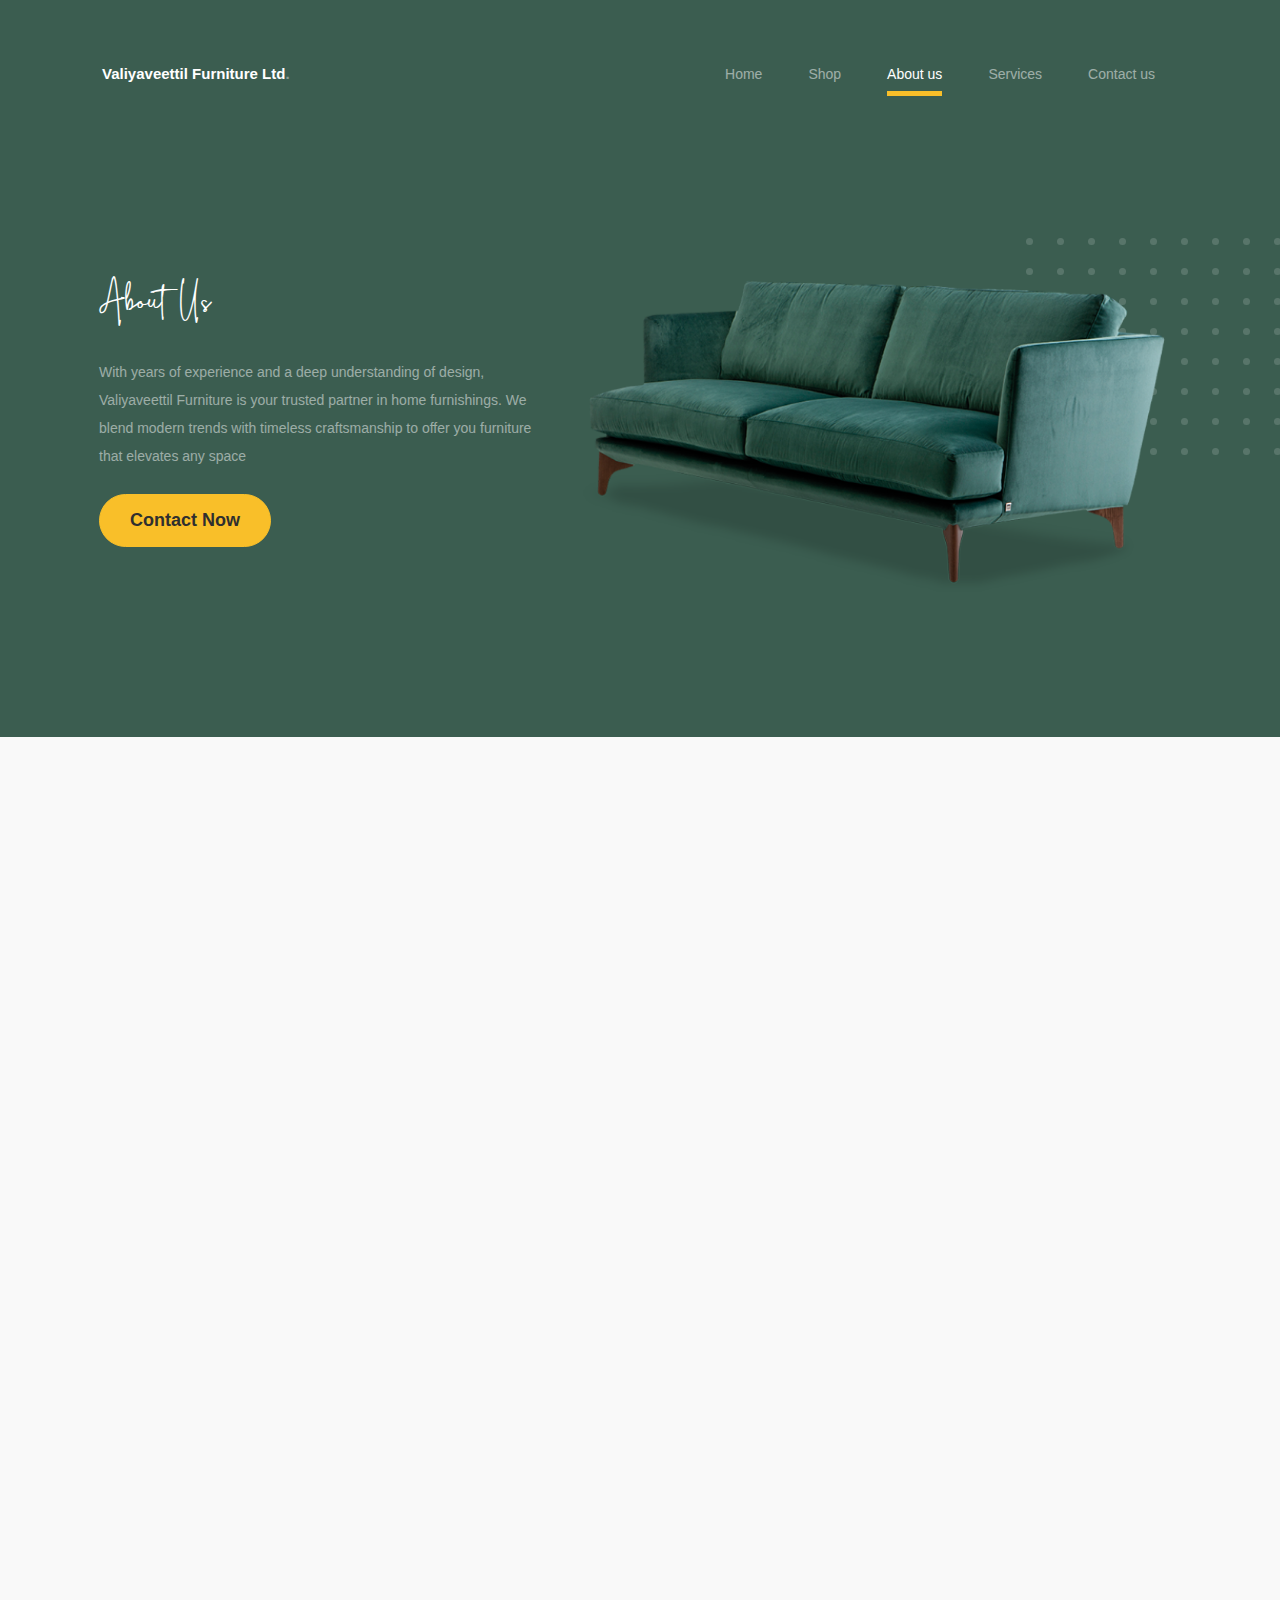
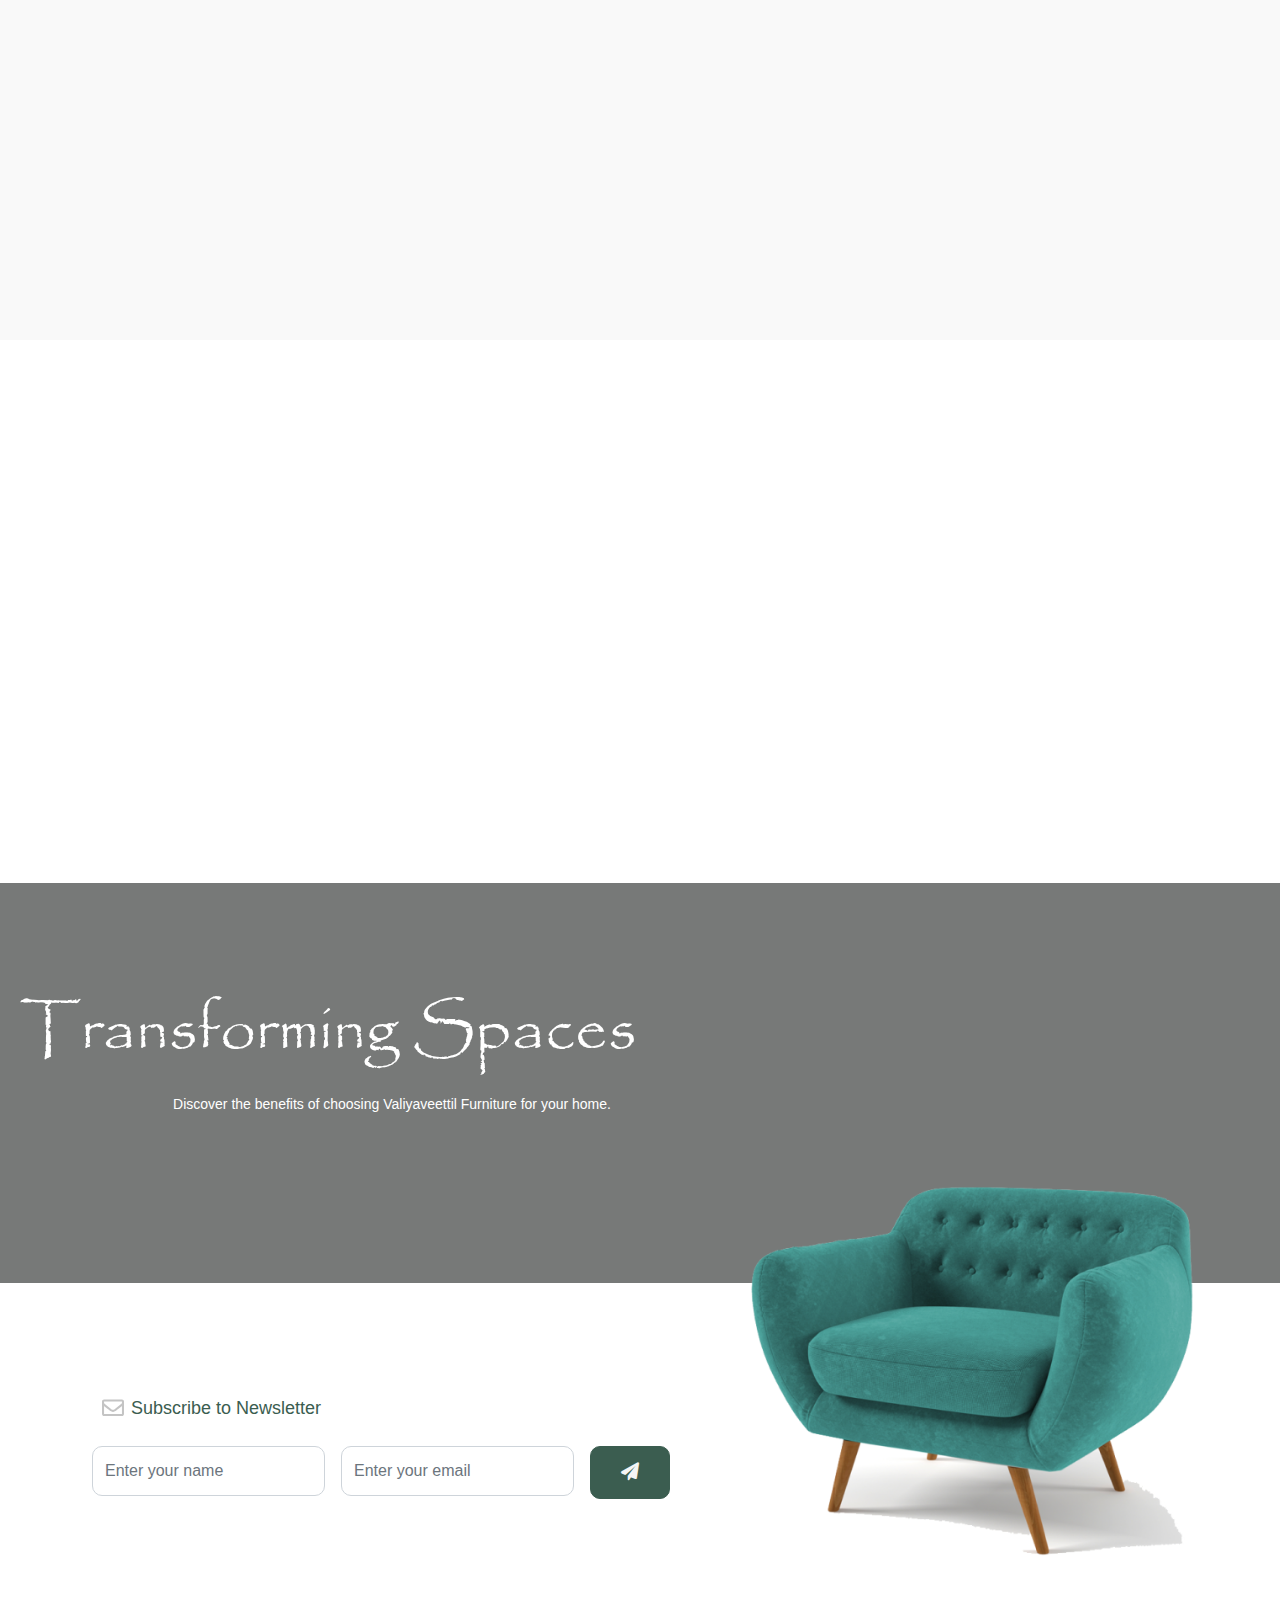
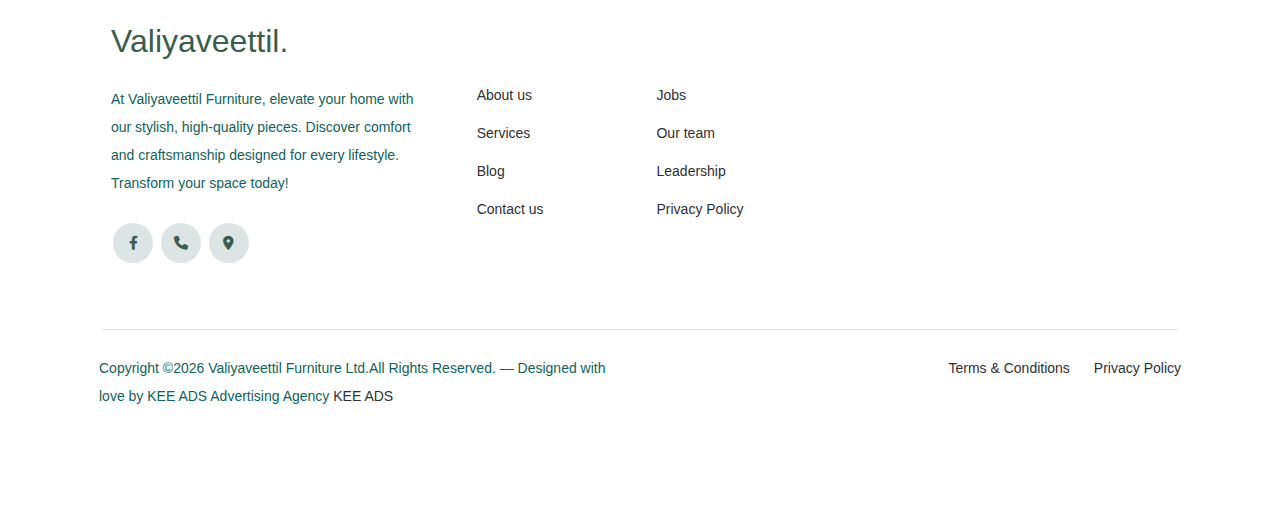
<file: about.html>
<!doctype html>
<html lang="en">
<head>
  <meta charset="utf-8">
  <meta name="viewport" content="width=device-width, initial-scale=1, shrink-to-fit=no">
  <meta name="author" content="Untree.co">
  <link rel="shortcut icon" href="https://scontent.fccj6-2.fna.fbcdn.net/v/t39.30808-1/313412708_568725785055503_575046663569085273_n.jpg?stp=dst-jpg_s200x200&_nc_cat=103&ccb=1-7&_nc_sid=f4b9fd&_nc_ohc=52fU9xPA960Q7kNvgEqjvN4&_nc_ht=scontent.fccj6-2.fna&oh=00_AYAUpgmfOHi7MqmYYWwc1eUq7EhN_Kz8kg6wB1ZWX6vd_A&oe=66FDA7E9">

  <meta name="description" content="" />
  <meta name="keywords" content="bootstrap, bootstrap4" />

  <!-- Bootstrap CSS -->
  <link href="css/bootstrap.min.css" rel="stylesheet">
  <link href="https://cdnjs.cloudflare.com/ajax/libs/font-awesome/6.0.0-beta3/css/all.min.css" rel="stylesheet">
  <link href="css/tiny-slider.css" rel="stylesheet">
  <link href="css/style.css" rel="stylesheet">
  <title>Valiyaveettil Furniture</title>

  <style>
    
    /* Parallax effect for "Why Choose Us" section */
	:root {
    --primary-color: #1e6152;
    --secondary-color: #666;
    --dark-bg: rgba(0, 0, 0, 0.5);
    --light-bg: #f9f9f9;
    --white-color: #fff;
    --text-black: #333;
}

.section-title {
    font-size: 36px;
    margin-bottom: 40px;
    color: var(--text-black);
}

.parallax {
    background-image: url('images/about.jpeg'); /* Replace with your image path */
    height: 400px;
    background-attachment: fixed;
    background-position: center;
    background-repeat: no-repeat;
    background-size: cover;
    position: relative;
}

.parallax-overlay {
    background-color: var(--dark-bg);
    position: absolute;
    top: 0;
    bottom: 0;
    left: 0;
    right: 0;
}

.parallax .section-title {
    color: white;
    z-index: 1;
}

.parallax p {
    color: white;
    z-index: 1;
    margin-left: -40%;
    margin-top: -20px;
}

.parallax h2 {
    font-size: 4rem;
    margin-top: 60px;
    font-family: 'Papyrus';
}

/* Responsive for tablets and smaller devices */
@media screen and (max-width: 768px) {
    .parallax {
        background-attachment: scroll; /* Disable fixed background on smaller screens */
        height: 300px; /* Adjust height for smaller screens */
    }

    .parallax h2 {
        font-size: 3rem; /* Reduce font size */
        margin-top: 40px;
    }

    .parallax p {
        margin-left: 0; /* Center text on smaller screens */
        margin-top: 10px;
        font-size: 1rem; /* Adjust font size */
    }
}

/* Responsive for mobile phones */
@media screen and (max-width: 480px) {
    .parallax {
        background-attachment: scroll; /* Parallax fixed background might not work on mobile, so scroll instead */
        height: 200px; /* Reduce height for mobile */
    }

    .parallax h2 {
        font-size: 2rem; /* Further reduce font size */
        margin-top: 20px;
    }

    .parallax p {
        font-size: 0.9rem;
        margin-top: 5px;
        margin-left: 0;
        text-align: center; /* Center text on mobile */
    }
}
.why-choose-content {
    position: relative;
    z-index: 2;
    padding: 50px 20px;
    text-align: center;
}

.features-section {
    padding: 100px 20px; /* Added horizontal padding for mobile */
    background-color: var(--light-bg);
    display: flex;
    flex-wrap: wrap; /* Allows wrapping to next line on smaller screens */
    justify-content: center; /* Center the cards */
}

.feature-item {
    text-align: center;
    opacity: 0;
    transform: translateY(20px);
    animation: bounceIn 1s forwards; /* Bounce-in effect */
    flex: 0 1 calc(33.333% - 20px); /* Each card takes up 1/3 of the row with some margin */
    margin: 10px; /* Margin between cards */
}

.feature-item:nth-child(1) { animation-delay: 0.3s; }
.feature-item:nth-child(2) { animation-delay: 0.6s; }
.feature-item:nth-child(3) { animation-delay: 0.9s; }

.feature-img img {
    width: 100%; /* Full width for responsive images */
    height: auto;
    border-radius: 10px;
    transition: transform 0.3s;
}

.feature-img img:hover {
    transform: scale(1.05);
}

@keyframes fadeIn {
    from { opacity: 0; transform: translateY(-20px); }
    to { opacity: 1; transform: translateY(0); }
}

@keyframes bounceIn {
    from { opacity: 0; transform: scale(0); }
    60% { opacity: 1; transform: scale(1.1); }
    to { opacity: 1; transform: scale(1); }
}

/* Responsive Styles */
@media (max-width: 768px) {
    .features-section {
        padding: 60px 20px; /* Reduced padding for smaller screens */
    }
    .feature-item {
        flex: 0 1 calc(50% - 20px); /* 2 cards in a row for medium screens */
    }
}

@media (max-width: 480px) {
    .features-section {
        padding: 40px 10px; /* Further reduced padding for mobile */
    }
    .feature-item {
        flex: 0 1 100%; /* 1 card in a row for small screens */
        margin-bottom: 15px; /* Less spacing on mobile */
    }
}

.about-us-section,
.mission-section {
    padding: 100px 0;
}

.about-us-section {
    background-color: var(--light-bg);
	margin-bottom: -150px;
}

.about-us-section h3 {
    font-size: 24px;
    color: rgb(156, 39, 45);
    margin-top: 40px;
    font-family: 'papyrus';
}

.about-us-section p {
    margin-top: 40px;
    color: black;
}

.mission-section {
    background-color: #ffffff; /* Background for Mission */
}

.mission-section h3 {
    color: black;
    font-family: 'LorealShiloneSerif', serif;
}

.about-img img {
    width: 90%;
    height: auto;
    border-radius: 10px;
}

.mission-img img {
    width: 100%;
    height: auto;
    border-radius: 10px;
    margin-top: -100px;
}

/* Responsive Styles */
@media (max-width: 768px) {
    .parallax h2 {
        margin-left: 20px; /* Adjusted for smaller screens */
        font-size: 2.5rem; /* Responsive font size */
    }
    .section-title {
        font-size: 28px; /* Smaller title size */
    }
}

.feature-img {
  width: 80%;
  height: auto;
  border-radius: 10px;
  margin-bottom: 15px; /* Space between image and text */
}
.features-section h3{
	color: black;
}


.animate-title,
.animate-text,
.animate-img,
.animate-content,
.animate-feature {
  opacity: 0;
  transform: translateY(20px);
}

.animate-title {
  animation: fadeInUp 1s forwards; /* Animation for title */
}

.animate-text {
  animation: fadeInUp 1s forwards; /* Animation for paragraph text */
  animation-delay: 0.3s; /* Delay for text */
}

.animate-img,
.animate-content {
  animation: fadeInUp 1s forwards; /* Animation for images and content */
}

.animate-img {
  animation-delay: 0.6s; /* Delay for About Us image */
}

.animate-content {
  animation-delay: 0.9s; /* Delay for content */
}

.animate-feature {
  animation: fadeInUp 1s forwards; /* Animation for feature items */
}

.animate-feature:nth-child(1) {
  animation-delay: 1s; /* Delay for first feature */
}

.animate-feature:nth-child(2) {
  animation-delay: 1.2s; /* Delay for second feature */
}

.animate-feature:nth-child(3) {
  animation-delay: 1.4s; /* Delay for third feature */
}

@keyframes fadeInUp {
  from {
    opacity: 0;
    transform: translateY(20px);
  }
  to {
    opacity: 1;
    transform: translateY(0);
  }
}

  </style>
</head>

<body>

  <!-- Start Header/Navigation -->
  <nav class="custom-navbar navbar navbar navbar-expand-md navbar-dark bg-dark" arial-label="Furni navigation bar">
    <div class="container">
      <a class="navbar-brand" href="index.html">Valiyaveettil Furniture Ltd<span>.</span></a>

      <button class="navbar-toggler" type="button" data-bs-toggle="collapse" data-bs-target="#navbarsFurni" aria-controls="navbarsFurni" aria-expanded="false" aria-label="Toggle navigation">
        <span class="navbar-toggler-icon"></span>
      </button>

      <div class="collapse navbar-collapse" id="navbarsFurni">
        <ul class="custom-navbar-nav navbar-nav ms-auto mb-2 mb-md-0">
          <li class="nav-item">
            <a class="nav-link" href="index.html">Home</a>
          </li>
          <li><a class="nav-link" href="shop.html">Shop</a></li>
          <li class="active"><a class="nav-link" href="about.html">About us</a></li>
          <li><a class="nav-link" href="services.html">Services</a></li>
          <li><a class="nav-link" href="contact.html">Contact us</a></li>
        </ul>
      </div>
    </div>
  </nav>
  <!-- End Header/Navigation -->

  <!-- Start Hero Section -->
   <!-- Start Hero Section -->
<div class="hero">
	<div class="container">
	  <div class="row justify-content-between">
		<div class="col-lg-5">
		  <div class="intro-excerpt">
			<h1>About Us</h1>
			<p class="mb-4">With years of experience and a deep understanding of design, Valiyaveettil Furniture is your trusted partner in home furnishings. We blend modern trends with timeless craftsmanship to offer you furniture that elevates any space</p>
		    <p><a href="tel:09567820027" class="btn btn-secondary me-2">Contact Now</a></p>
		  </div>
		</div>
		<div class="col-lg-7 position-relative"> <!-- Added position-relative for absolute positioning -->
		  <div class="hero-img-wrap images"> <!-- Added 'images' class to wrap the image -->
			<div class="imagegroup"> <!-- Added 'imagegroup' to wrap the two images -->
			  <img src="images/couch.png" id="couch" class="img-fluid" alt="Couch"> <!-- First image -->
			</div>
		  </div>
		</div>
	  </div>
	</div>
  </div>
  <!-- End Hero Section -->
   
 
    <!-- Start About Us Section -->
<section class="about-us-section">
	<div class="container">
	  <h2 class="section-title text-center animate-title">About Us</h2>
	  <div class="row align-items-center">
		<div class="col-lg-6">
		  <div class="about-img animate-img">
			<img src="images/2018-01-26-removebg-preview.png" alt="About Us" class="img-fluid">
		  </div>
		</div>
		<div class="col-lg-6">
		  <div class="about-content animate-content">
			<h3>About Our Company</h3>
			<p>Valiyaveettil Furnishers P Ltd, located on State Highway 1 in Kottayam, Kerala, offers a comprehensive selection of furniture for living rooms, bedrooms, and offices. They cater to interior design needs, transforming your house into a beautiful and functional space. Home delivery is available for customers in Pala, Kottayam, Ettumanoor, and nearby areas.</p>

		</div>
	  </div>
	</div>
  </section>
  <!-- End About Us Section -->
  
	  <!-- Features Section -->
	  <div class="features-section">
		<h2 class="section-title text-center animate-title">Our Features</h2>
		<div class="row">
		  <div class="col-lg-4 col-md-6 mb-4 feature-item animate-feature">
			<div class="feature-content">
			  <img src="images/furni (1).jpeg" alt="Quality Craftsmanship" class="img-fluid feature-img">
			  <h3>Quality Craftsmanship</h3>
			  <p>We use the finest materials to ensure durability and elegance in our furniture.</p>
			</div>
		  </div>
		  <div class="col-lg-4 col-md-6 mb-4 feature-item animate-feature">
			<div class="feature-content">
			  <img src="images/furni (2).jpeg" alt="Custom Designs" class="img-fluid feature-img">
			  <h3>Custom Designs</h3>
			  <p>Our team offers personalized designs to fit your unique style and space.</p>
			</div>
		  </div>
		  <div class="col-lg-4 col-md-6 mb-4 feature-item animate-feature">
			<div class="feature-content">
			  <img src="images/furni (3).jpeg" alt="Eco-Friendly Options" class="img-fluid feature-img">
			  <h3>Eco-Friendly Options</h3>
			  <p>We prioritize sustainability with eco-friendly  materials and practices.</p>
			</div>
		  </div>
		</div>
	  </div>
	</div>
  </section>
  <!-- End About Us Section -->
  
  <!-- Start Mission Section -->
  <section class="mission-section">
	<div class="container">
	  <h2 class="section-title text-center animate-title">Our Mission</h2>
	  <div class="row">
		<div class="col-lg-6">
		  <div class="mission-img animate-img">
			<img src="images/product4.png" alt="Our Mission" class="img-fluid">
		  </div>
		</div>
		<div class="col-lg-6">
		  <div class="mission-content animate-content">
			<h3>Our Commitment</h3>
			<p>We are committed to delivering top-notch products and exceptional service to ensure customer satisfaction.</p>
			<p>Our aim is to innovate and continuously improve our offerings to provide the best solutions for our clients.</p>
		  </div>
		</div>
	  </div>
	</div>
  </section>
  <!-- End Mission Section -->
  <!-- End Why Choose Us Section -->
  <div class="parallax">
    <div class="parallax-overlay"></div>
    <div class="why-choose-content">
      <h2 class="section-title">Transforming   Spaces</h2>
      <p>Discover the benefits of choosing Valiyaveettil Furniture for your home.</p>
    </div>
  </div>


   <!-- Start Footer Section -->
   <footer class="footer-section">
	<div class="container relative">

		<div class="sofa-img">
			<img src="images/sofa.png" alt="Image" class="img-fluid">
		</div>

		<div class="row">
			<div class="col-lg-8">
				<div class="subscription-form">
					<h3 class="d-flex align-items-center"><span class="me-1"><img src="images/envelope-outline.svg" alt="Image" class="img-fluid"></span><span>Subscribe to Newsletter</span></h3>

					<form action="#" class="row g-3">
						<div class="col-auto">
							<input type="text" class="form-control" placeholder="Enter your name">
						</div>
						<div class="col-auto">
							<input type="email" class="form-control" placeholder="Enter your email">
						</div>
						<div class="col-auto">
							<button class="btn btn-primary">
								<span class="fa fa-paper-plane"></span>
							</button>
						</div>
					</form>

				</div>
			</div>
		</div>

		<div class="row g-5 mb-5">
			<div class="col-lg-4">
				<div class="mb-4 footer-logo-wrap"><a href="#" class="footer-logo">Valiyaveettil<span>.</span></a></div>
				<p class="mb-4">At Valiyaveettil Furniture, elevate your home with our stylish, high-quality pieces. Discover comfort and craftsmanship designed for every lifestyle. Transform your space today!</p>

				<ul class="list-unstyled custom-social">
					<li><a href="https://www.facebook.com/valiyaveettilfurnisher/"><span class="fa fa-brands fa-facebook-f"></span></a></li>
					<li><a href="tel:09567820027"><span class="fa-solid fa-phone"></span></a></li>
					<li><a href="https://maps.app.goo.gl/n2GVKRvwPtqF5so49" target="_blank"><span class="fa-solid fa-location-dot"></span></a></li>
				</ul>
			</div>

			<div class="col-lg-8">
				<div class="row links-wrap">
					<div class="col-6 col-sm-6 col-md-3">
						<ul class="list-unstyled">
							<li><a href="#">About us</a></li>
							<li><a href="#">Services</a></li>
							<li><a href="#">Blog</a></li>
							<li><a href="#">Contact us</a></li>
						</ul>
					</div>

					

					<div class="col-6 col-sm-6 col-md-3">
						<ul class="list-unstyled">
							<li><a href="#">Jobs</a></li>
							<li><a href="#">Our team</a></li>
							<li><a href="#">Leadership</a></li>
							<li><a href="#">Privacy Policy</a></li>
						</ul>
					</div>

					
				</div>
			</div>

		</div>

		<div class="border-top copyright">
			<div class="row pt-4">
				<div class="col-lg-6">
					<p class="mb-2 text-center text-lg-start">Copyright  &copy;<script>document.write(new Date().getFullYear());</script> Valiyaveettil Furniture Ltd.All Rights Reserved. &mdash; Designed with love by KEE ADS Advertising Agency <a href="https://keeads.com/">KEE ADS</a> </p>

				</div>

				<div class="col-lg-6 text-center text-lg-end">
					<ul class="list-unstyled d-inline-flex ms-auto">
						<li class="me-4"><a href="#">Terms &amp; Conditions</a></li>
						<li><a href="#">Privacy Policy</a></li>
					</ul>
				</div>

			</div>
		</div>

	</div>
</footer>
  <!-- End Footer Section -->
</body>
</html>
</file>
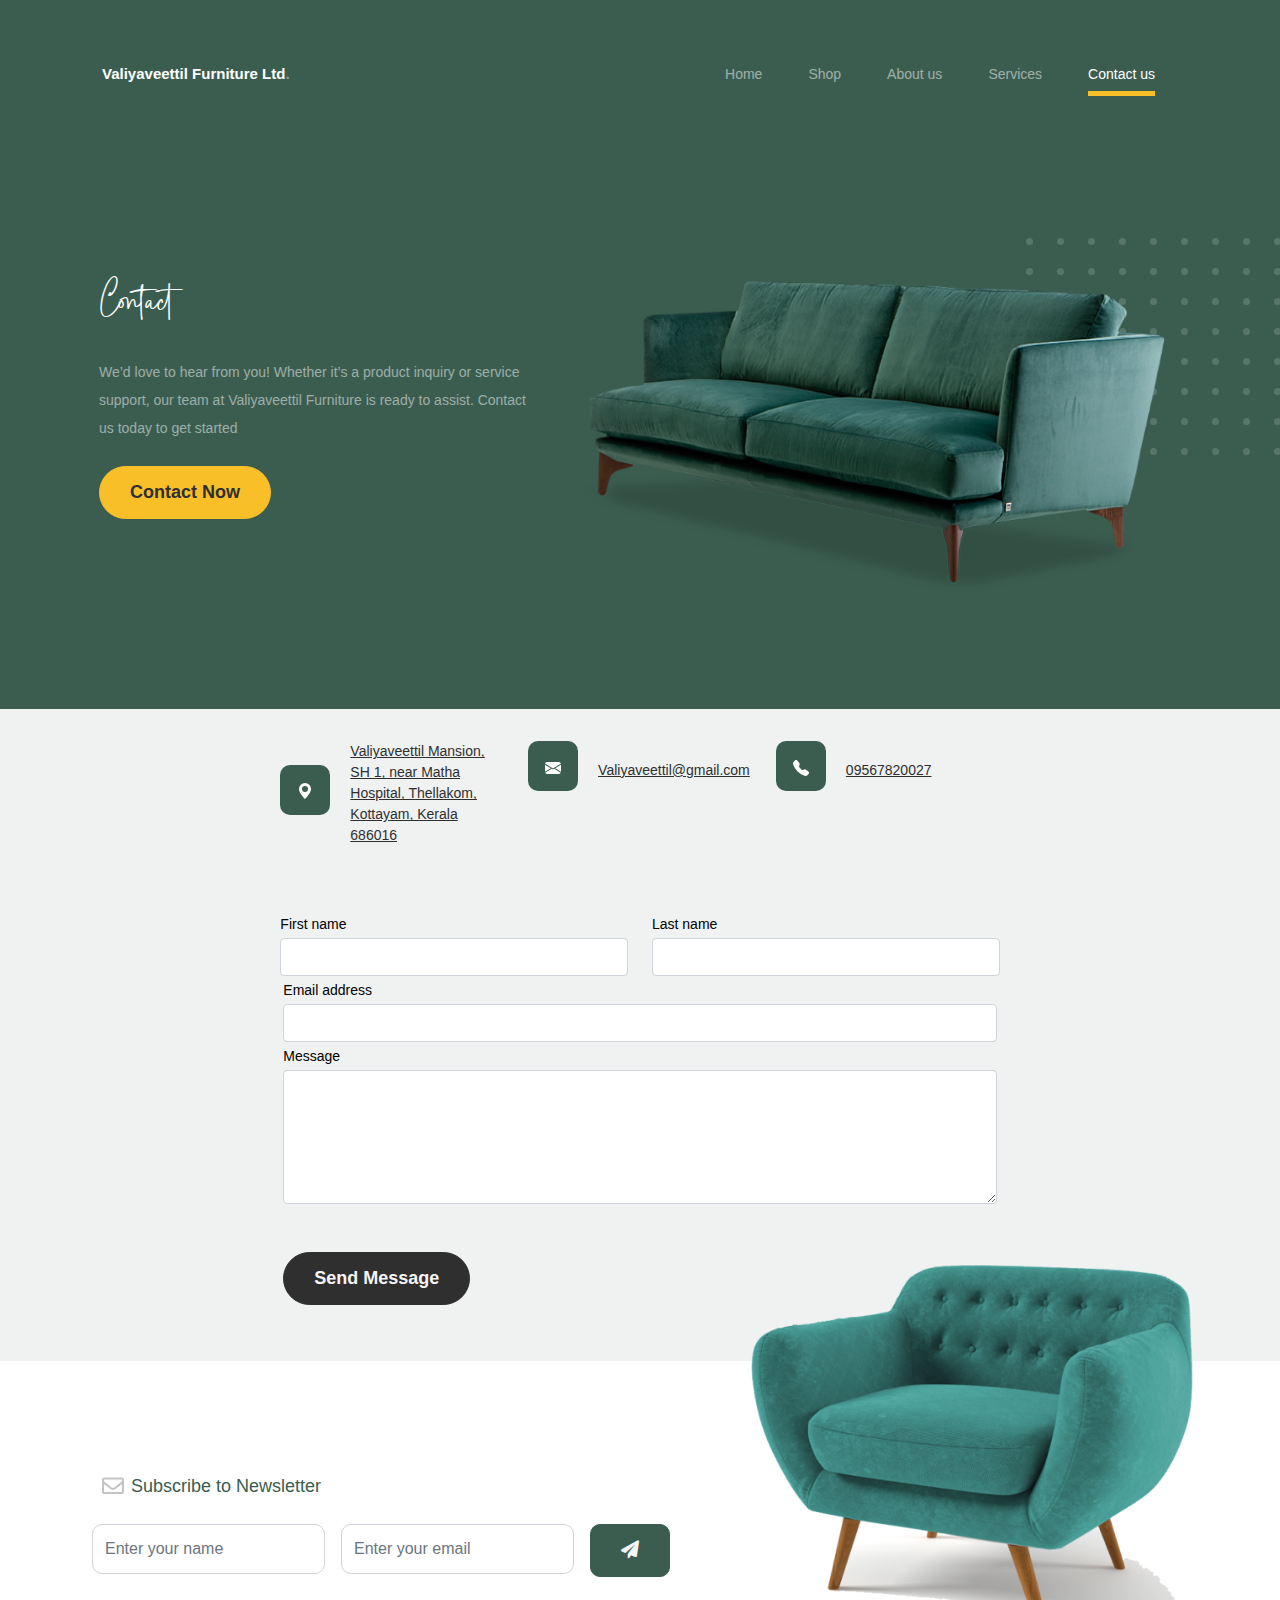
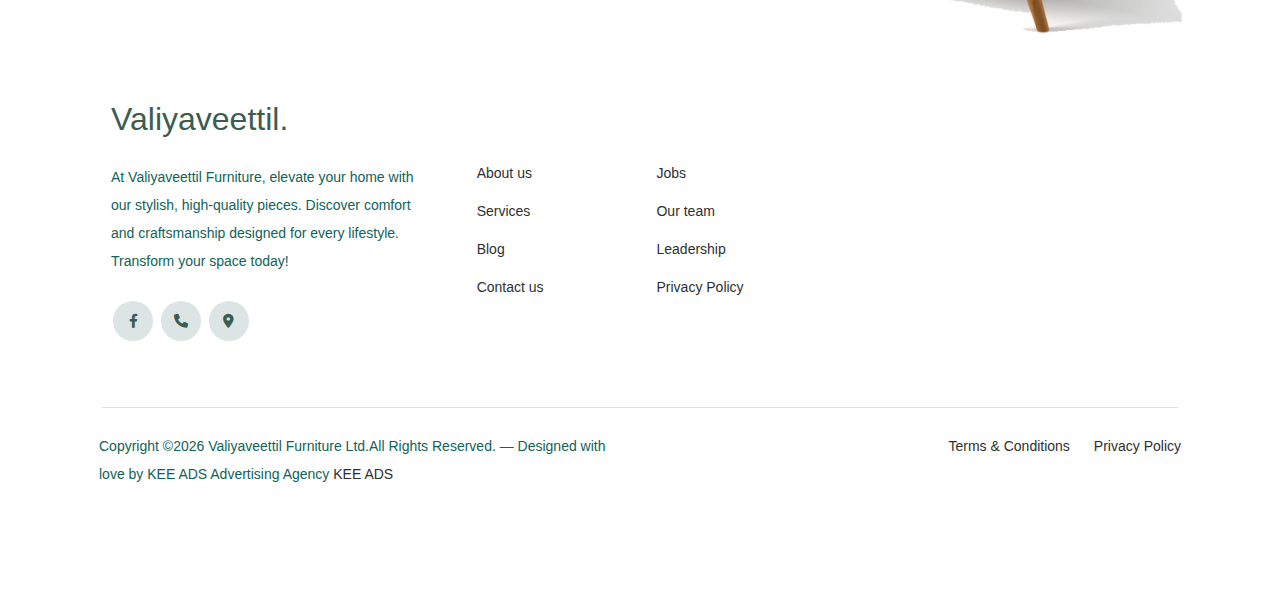
<file: contact.html>
<!doctype html>
<html lang="en">
<head>
  <meta charset="utf-8">
  <meta name="viewport" content="width=device-width, initial-scale=1, shrink-to-fit=no">
  <meta name="author" content="Untree.co">
  <link rel="shortcut icon" href="https://scontent.fccj6-2.fna.fbcdn.net/v/t39.30808-1/313412708_568725785055503_575046663569085273_n.jpg?stp=dst-jpg_s200x200&_nc_cat=103&ccb=1-7&_nc_sid=f4b9fd&_nc_ohc=52fU9xPA960Q7kNvgEqjvN4&_nc_ht=scontent.fccj6-2.fna&oh=00_AYAUpgmfOHi7MqmYYWwc1eUq7EhN_Kz8kg6wB1ZWX6vd_A&oe=66FDA7E9">

  <meta name="description" content="" />
  <meta name="keywords" content="bootstrap, bootstrap4" />

		<!-- Bootstrap CSS -->
		<link href="css/bootstrap.min.css" rel="stylesheet">
		<link href="https://cdnjs.cloudflare.com/ajax/libs/font-awesome/6.0.0-beta3/css/all.min.css" rel="stylesheet">
		<link href="css/tiny-slider.css" rel="stylesheet">
		<link href="css/style.css" rel="stylesheet">
		<title>Valiyaveettil Furniture </title>
	</head>

	<body>

		<!-- Start Header/Navigation -->
		<nav class="custom-navbar navbar navbar navbar-expand-md navbar-dark bg-dark" arial-label="Furni navigation bar">

			<div class="container">
				<a class="navbar-brand" href="index.html">Valiyaveettil Furniture Ltd<span>.</span></a>

				<button class="navbar-toggler" type="button" data-bs-toggle="collapse" data-bs-target="#navbarsFurni" aria-controls="navbarsFurni" aria-expanded="false" aria-label="Toggle navigation">
					<span class="navbar-toggler-icon"></span>
				</button>

				<div class="collapse navbar-collapse" id="navbarsFurni">
					<ul class="custom-navbar-nav navbar-nav ms-auto mb-2 mb-md-0">
						<li class="nav-item">
							<a class="nav-link" href="index.html">Home</a>
						</li>
						<li><a class="nav-link" href="shop.html">Shop</a></li>
						<li><a class="nav-link" href="about.html">About us</a></li>
						<li><a class="nav-link" href="services.html">Services</a></li>
						<li class="active"><a class="nav-link" href="contact.html">Contact us</a></li>
					</ul>

					
				</div>
			</div>
				
		</nav>
		<!-- End Header/Navigation -->

		<!-- Start Hero Section -->
			<div class="hero">
				<div class="container">
					<div class="row justify-content-between">
						<div class="col-lg-5">
							<div class="intro-excerpt">
								<h1>Contact</h1>
								<p class="mb-4">We’d love to hear from you! Whether it’s a product inquiry or service support, our team at Valiyaveettil Furniture is ready to assist. Contact us today to get started</p>
								<p><a href="tel:09567820027" class="btn btn-secondary me-2">Contact Now</a></p>
							</div>
						</div>
						<div class="col-lg-7">
							<div class="hero-img-wrap">
								<img src="images/couch.png" class="img-fluid">
							</div>
						</div>
					</div>
				</div>
			</div>
		<!-- End Hero Section -->

		
		<!-- Start Contact Form -->
		<div class="untree_co-section">
      <div class="container">

        <div class="block">
          <div class="row justify-content-center">


            <div class="col-md-8 col-lg-8 pb-4">


				<div class="row mb-5">
					<div class="col-lg-4">
					  <div class="service no-shadow align-items-center link horizontal d-flex active" data-aos="fade-left" data-aos-delay="0">
						<div class="service-icon color-1 mb-4">
						  <svg xmlns="http://www.w3.org/2000/svg" width="16" height="16" fill="currentColor" class="bi bi-geo-alt-fill" viewBox="0 0 16 16">
							<path d="M8 16s6-5.686 6-10A6 6 0 0 0 2 6c0 4.314 6 10 6 10zm0-7a3 3 0 1 1 0-6 3 3 0 0 1 0 6z"/>
						  </svg>
						</div>
						<div class="service-contents">
						  <p><a href="https://maps.app.goo.gl/n2GVKRvwPtqF5so49" target="_blank">Valiyaveettil Mansion, SH 1, near Matha Hospital, Thellakom, Kottayam, Kerala 686016</a></p>
						</div>
					  </div>
					</div>
				  
					<div class="col-lg-4">
					  <div class="service no-shadow align-items-center link horizontal d-flex active" data-aos="fade-left" data-aos-delay="0">
						<div class="service-icon color-1 mb-4">
						  <svg xmlns="http://www.w3.org/2000/svg" width="16" height="16" fill="currentColor" class="bi bi-envelope-fill" viewBox="0 0 16 16">
							<path d="M.05 3.555A2 2 0 0 1 2 2h12a2 2 0 0 1 1.95 1.555L8 8.414.05 3.555zM0 4.697v7.104l5.803-3.558L0 4.697zM6.761 8.83l-6.57 4.027A2 2 0 0 0 2 14h12a2 2 0 0 0 1.808-1.144l-6.57-4.027L8 9.586l-1.239-.757zm3.436-.586L16 11.801V4.697l-5.803 3.546z"/>
						  </svg>
						</div>
						<div class="service-contents">
						  <p><a href="mailto:keeadskottayam@gmail.com">Valiyaveettil@gmail.com</a></p>
						</div>
					  </div>
					</div>
				  
					<div class="col-lg-4">
					  <div class="service no-shadow align-items-center link horizontal d-flex active" data-aos="fade-left" data-aos-delay="0">
						<div class="service-icon color-1 mb-4">
						  <svg xmlns="http://www.w3.org/2000/svg" width="16" height="16" fill="currentColor" class="bi bi-telephone-fill" viewBox="0 0 16 16">
							<path fill-rule="evenodd" d="M1.885.511a1.745 1.745 0 0 1 2.61.163L6.29 2.98c.329.423.445.974.315 1.494l-.547 2.19a.678.678 0 0 0 .178.643l2.457 2.457a.678.678 0 0 0 .644.178l2.189-.547a1.745 1.745 0 0 1 1.494.315l2.306 1.794c.829.645.905 1.87.163 2.611l-1.034 1.034c-.74.74-1.846 1.065-2.877.702a18.634 18.634 0 0 1-7.01-4.42 18.634 18.634 0 0 1-4.42-7.009c-.362-1.03-.037-2.137.703-2.877L1.885.511z"/>
						  </svg>
						</div>
						<div class="service-contents">
						  <p><a href="tel:09567820027">09567820027</a></p>
						</div>
					  </div>
					</div>
				  </div>
				  

              <form>
                <div class="row">
                  <div class="col-6">
                    <div class="form-group">
                      <label class="text-black" for="fname">First name</label>
                      <input type="text" class="form-control" id="fname">
                    </div>
                  </div>
                  <div class="col-6">
                    <div class="form-group">
                      <label class="text-black" for="lname">Last name</label>
                      <input type="text" class="form-control" id="lname">
                    </div>
                  </div>
                </div>
                <div class="form-group">
                  <label class="text-black" for="email">Email address</label>
                  <input type="email" class="form-control" id="email">
                </div>

                <div class="form-group mb-5">
                  <label class="text-black" for="message">Message</label>
                  <textarea name="" class="form-control" id="message" cols="30" rows="5"></textarea>
                </div>

                <button type="submit" class="btn btn-primary-hover-outline">Send Message</button>
              </form>

            </div>

          </div>

        </div>

      </div>


    </div>
  </div>

  <!-- End Contact Form -->

		

		<!-- Start Footer Section -->
		<footer class="footer-section">
			<div class="container relative">

				<div class="sofa-img">
					<img src="images/sofa.png" alt="Image" class="img-fluid">
				</div>

				<div class="row">
					<div class="col-lg-8">
						<div class="subscription-form">
							<h3 class="d-flex align-items-center"><span class="me-1"><img src="images/envelope-outline.svg" alt="Image" class="img-fluid"></span><span>Subscribe to Newsletter</span></h3>

							<form action="#" class="row g-3">
								<div class="col-auto">
									<input type="text" class="form-control" placeholder="Enter your name">
								</div>
								<div class="col-auto">
									<input type="email" class="form-control" placeholder="Enter your email">
								</div>
								<div class="col-auto">
									<button class="btn btn-primary">
										<span class="fa fa-paper-plane"></span>
									</button>
								</div>
							</form>

						</div>
					</div>
				</div>

				<div class="row g-5 mb-5">
					<div class="col-lg-4">
						<div class="mb-4 footer-logo-wrap"><a href="#" class="footer-logo">Valiyaveettil<span>.</span></a></div>
						<p class="mb-4">At Valiyaveettil Furniture, elevate your home with our stylish, high-quality pieces. Discover comfort and craftsmanship designed for every lifestyle. Transform your space today!</p>
						<ul class="list-unstyled custom-social">
							<li><a href="https://www.facebook.com/valiyaveettilfurnisher/"><span class="fa fa-brands fa-facebook-f"></span></a></li>
							<li><a href="tel:09567820027"><span class="fa-solid fa-phone"></span></a></li>
                            <li><a href="https://maps.app.goo.gl/n2GVKRvwPtqF5so49" target="_blank"><span class="fa-solid fa-location-dot"></span></a></li>
						</ul>
					</div>

					<div class="col-lg-8">
						<div class="row links-wrap">
							<div class="col-6 col-sm-6 col-md-3">
								<ul class="list-unstyled">
									<li><a href="#">About us</a></li>
									<li><a href="#">Services</a></li>
									<li><a href="#">Blog</a></li>
									<li><a href="#">Contact us</a></li>
								</ul>
							</div>

						

							<div class="col-6 col-sm-6 col-md-3">
								<ul class="list-unstyled">
									<li><a href="#">Jobs</a></li>
									<li><a href="#">Our team</a></li>
									<li><a href="#">Leadership</a></li>
									<li><a href="#">Privacy Policy</a></li>
								</ul>
							</div>

							
						</div>
					</div>

				</div>

				<div class="border-top copyright">
					<div class="row pt-4">
						<div class="col-lg-6">
							<p class="mb-2 text-center text-lg-start">Copyright  &copy;<script>document.write(new Date().getFullYear());</script> Valiyaveettil Furniture Ltd.All Rights Reserved. &mdash; Designed with love by KEE ADS Advertising Agency <a href="https://keeads.com/">KEE ADS</a> </p>

						</div>

						<div class="col-lg-6 text-center text-lg-end">
							<ul class="list-unstyled d-inline-flex ms-auto">
								<li class="me-4"><a href="#">Terms &amp; Conditions</a></li>
								<li><a href="#">Privacy Policy</a></li>
							</ul>
						</div>

					</div>
				</div>

			</div>
		</footer>
		<!-- End Footer Section -->	


		<script src="js/bootstrap.bundle.min.js"></script>
		<script src="js/tiny-slider.js"></script>
		<script src="js/custom.js"></script>
	</body>

</html>
</file>
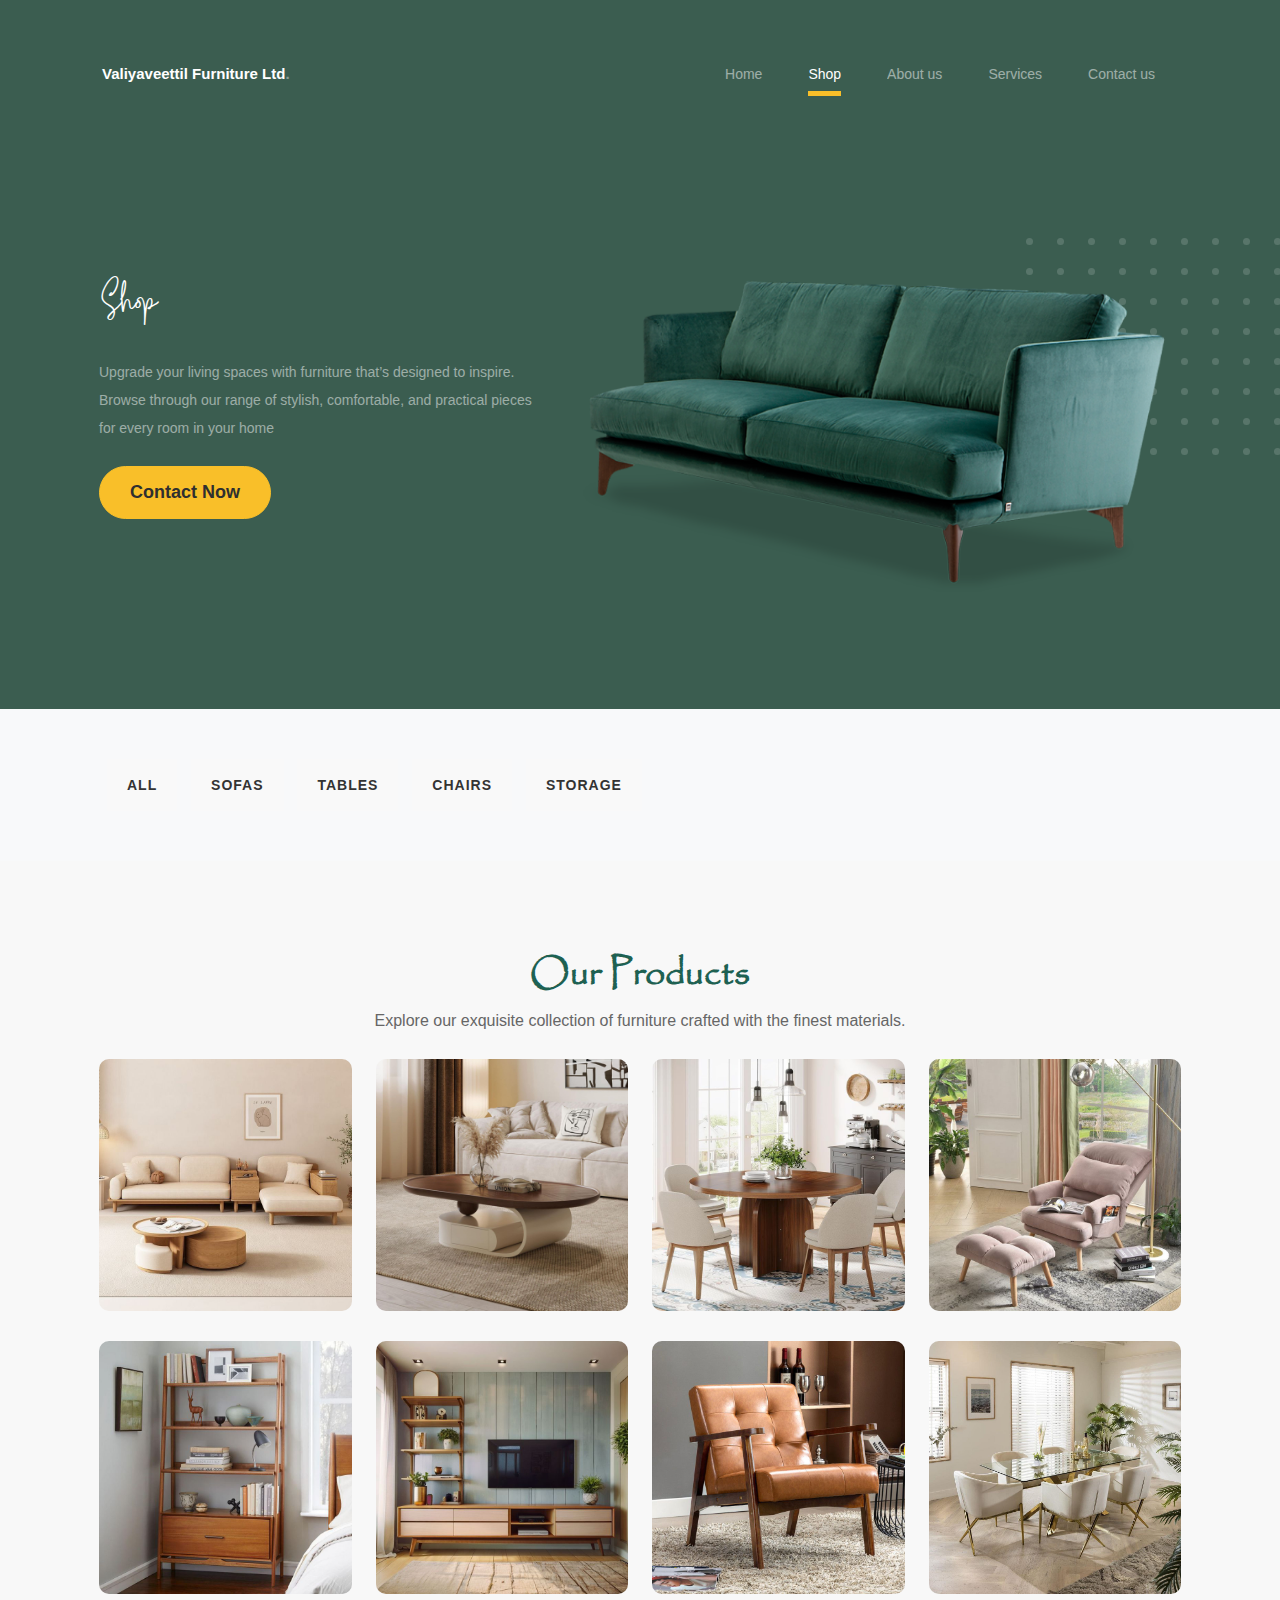
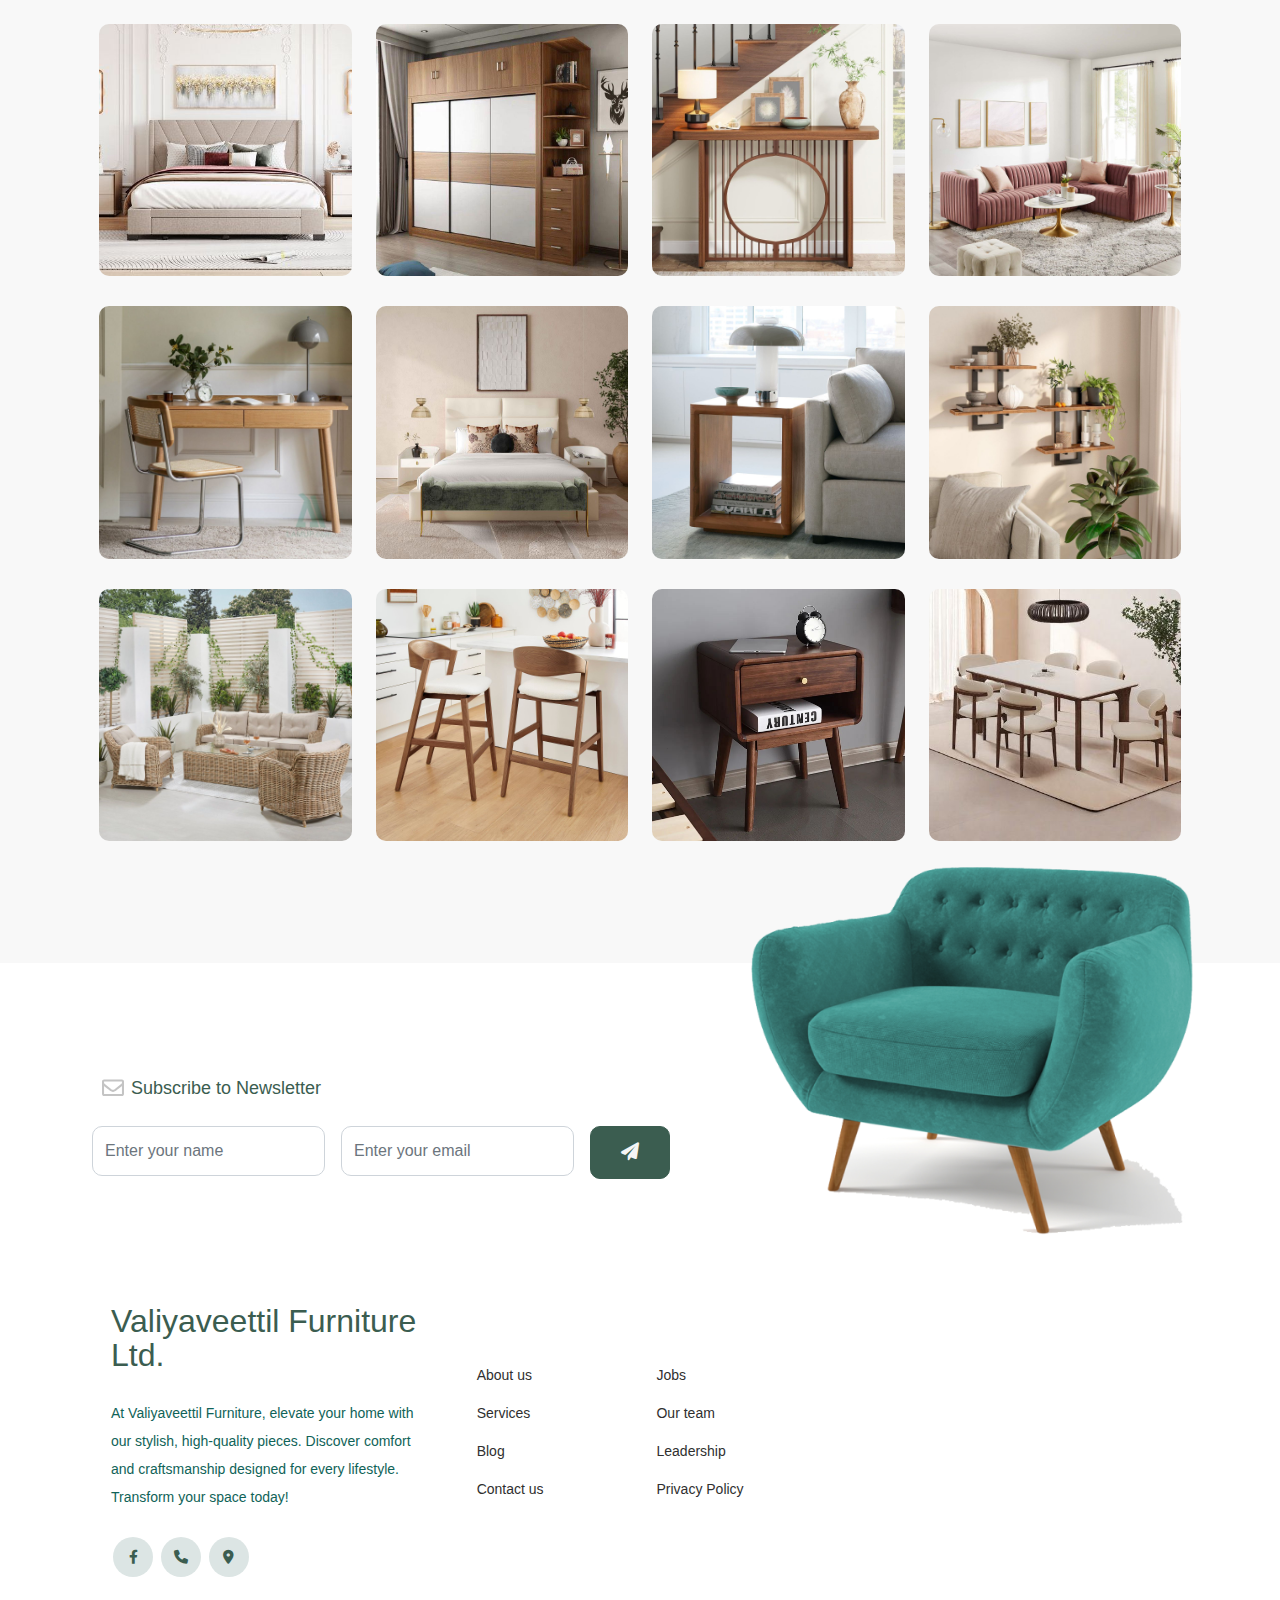
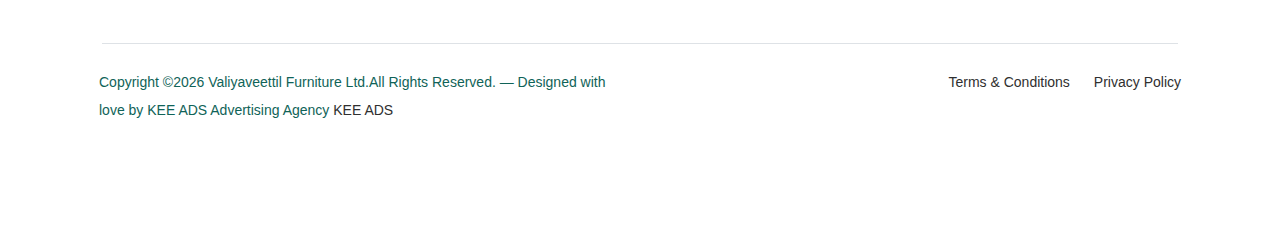
<file: shop.html>
<!doctype html>
<html lang="en">
<head>
  <meta charset="utf-8">
  <meta name="viewport" content="width=device-width, initial-scale=1, shrink-to-fit=no">
  <meta name="author" content="Untree.co">
  <link rel="shortcut icon" href="https://scontent.fccj6-2.fna.fbcdn.net/v/t39.30808-1/313412708_568725785055503_575046663569085273_n.jpg?stp=dst-jpg_s200x200&_nc_cat=103&ccb=1-7&_nc_sid=f4b9fd&_nc_ohc=52fU9xPA960Q7kNvgEqjvN4&_nc_ht=scontent.fccj6-2.fna&oh=00_AYAUpgmfOHi7MqmYYWwc1eUq7EhN_Kz8kg6wB1ZWX6vd_A&oe=66FDA7E9">

  <meta name="description" content="" />
  <meta name="keywords" content="bootstrap, bootstrap4" />

		<!-- Bootstrap CSS -->
		<link href="css/bootstrap.min.css" rel="stylesheet">
		<link href="https://cdnjs.cloudflare.com/ajax/libs/font-awesome/6.0.0-beta3/css/all.min.css" rel="stylesheet">
		<link href="css/tiny-slider.css" rel="stylesheet">
		<link href="css/style.css" rel="stylesheet">
		<title>Valiyaveettil Furniture</title>
	</head>

	<body>

		<!-- Start Header/Navigation -->
		<nav class="custom-navbar navbar navbar navbar-expand-md navbar-dark bg-dark" arial-label="Furni navigation bar">

			<div class="container">
				<a class="navbar-brand" href="index.html">Valiyaveettil Furniture Ltd<span>.</span></a>

				<button class="navbar-toggler" type="button" data-bs-toggle="collapse" data-bs-target="#navbarsFurni" aria-controls="navbarsFurni" aria-expanded="false" aria-label="Toggle navigation">
					<span class="navbar-toggler-icon"></span>
				</button>

				<div class="collapse navbar-collapse" id="navbarsFurni">
					<ul class="custom-navbar-nav navbar-nav ms-auto mb-2 mb-md-0">
						<li class="nav-item ">
							<a class="nav-link" href="index.html">Home</a>
						</li>
						<li class="active"><a class="nav-link" href="shop.html">Shop</a></li>
						<li><a class="nav-link" href="about.html">About us</a></li>
						<li><a class="nav-link" href="services.html">Services</a></li>
						<li><a class="nav-link" href="contact.html">Contact us</a></li>
					</ul>

					
				</div>
			</div>
				
		</nav>
		<!-- End Header/Navigation -->

		<!-- Start Hero Section -->
		<div class="hero">
			<div class="container">
				<div class="row justify-content-between">
					<div class="col-lg-5">
						<div class="intro-excerpt">
							<h1>Shop</h1>
							<p class="mb-4">Upgrade your living spaces with furniture that’s designed to inspire. Browse through our range of stylish, comfortable, and practical pieces for every room in your home</p>
							<p><a href="tel:09567820027" class="btn btn-secondary me-2">Contact Now</a></p>
						</div>
					</div>
					<div class="col-lg-7">
						<div class="hero-img-wrap">
							<img src="images/couch.png" class="img-fluid">
						</div>
					</div>
				</div>
			</div>
		</div>
		<nav class="navbar navbar-expand-lg navbar-light bg-light">
			<div class="container">
				
				<button class="navbar-toggler" type="button" data-bs-toggle="collapse" data-bs-target="#navbarNav" aria-controls="navbarNav" aria-expanded="false" aria-label="Toggle navigation">
					<span class="navbar-toggler-icon"></span>
				</button>
				<div class="collapse navbar-collapse" id="navbarNav">
					<div class="button-group filter-button-group text-center">
						<button class="hvr-rectangle-out active" data-filter="*">All</button>
						<button class="hvr-rectangle-out" data-filter=".sofas">Sofas</button>
						<button class="hvr-rectangle-out" data-filter=".tables">Tables</button>
						<button class="hvr-rectangle-out" data-filter=".chairs">Chairs</button>
						<button class="hvr-rectangle-out" data-filter=".storage">Storage</button>
					</div>
				</div>
			</div>
		</nav>
		
		<div id="products" class="section wb">
			<div class="container">
				<div class="section-title text-center">
					<h3>Our Products</h3>
					<p>Explore our exquisite collection of furniture crafted with the finest materials.</p>
				</div><!-- end title -->
		
				<div class="row">
					<!-- Product 1: Sofa -->
					<div class="col-md-3 col-sm-6 gallery-grid sofas">
						<div class="gallery-single fix">
							<img src="images/products (1).jpeg" class="img-fluid" alt="Elegant Sofa Set">
							<div class="img-overlay">
								<h3>Elegant Sofa Set</h3>
								
							</div>
						</div>
					</div>
					<!-- Product 2: Coffee Table -->
					<div class="col-md-3 col-sm-6 gallery-grid tables">
						<div class="gallery-single fix">
							<img src="images/products (3).jpeg" class="img-fluid" alt="Modern Coffee Table">
							<div class="img-overlay">
								<h3>Modern Coffee Table</h3>
								
							</div>
						</div>
					</div>
					<!-- Product 3: Dining Table -->
					<div class="col-md-3 col-sm-6 gallery-grid tables">
						<div class="gallery-single fix">
							<img src="images/products (2).jpeg" class="img-fluid" alt="Wooden Dining Table">
							<div class="img-overlay">
								<h3>Wooden Dining Table</h3>
							</div>
						</div>
					</div>
					<!-- Product 4: Recliner Chair -->
					<div class="col-md-3 col-sm-6 gallery-grid chairs">
						<div class="gallery-single fix">
							<img src="images/products (4).jpeg" class="img-fluid" alt="Comfort Recliner Chair">
							<div class="img-overlay">
								<h3>Comfort Recliner Chair</h3>
							</div>
						</div>
					</div>
					<!-- Product 5: Bookshelf -->
					<div class="col-md-3 col-sm-6 gallery-grid storage">
						<div class="gallery-single fix">
							<img src="images/shop (2).jpeg" class="img-fluid" alt="Classic Bookshelf">
							<div class="img-overlay">
								<h3>Classic Bookshelf</h3>
							</div>
						</div>
					</div>
					<!-- Product 6: TV Unit -->
					<div class="col-md-3 col-sm-6 gallery-grid storage">
						<div class="gallery-single fix">
							<img src="images/shop (1).jpeg" class="img-fluid" alt="Stylish TV Unit">
							<div class="img-overlay">
								<h3>Stylish TV Unit</h3>
							</div>
						</div>
					</div>
					<!-- Product 7: Armchair -->
					<div class="col-md-3 col-sm-6 gallery-grid chairs">
						<div class="gallery-single fix">
							<img src="images/shop (3).jpeg" class="img-fluid" alt="Leather Armchair">
							<div class="img-overlay">
								<h3>Leather Armchair</h3>
							</div>
						</div>
					</div>
					<!-- Product 8: Glass-top Dining Table -->
					<div class="col-md-3 col-sm-6 gallery-grid tables">
						<div class="gallery-single fix">
							<img src="images/shop (5).jpeg" class="img-fluid" alt="Glass-top Dining Table">
							<div class="img-overlay">
								<h3>Glass-top Dining Table</h3>
							</div>
						</div>
					</div>
		
					<!-- Product 9: Contemporary Bed Frame -->
					<div class="col-md-3 col-sm-6 gallery-grid beds">
						<div class="gallery-single fix">
							<img src="images/shop (4).jpeg" class="img-fluid" alt="Contemporary Bed Frame">
							<div class="img-overlay">
								<h3>Contemporary Bed Frame</h3>
							</div>
						</div>
					</div>
		
					<!-- Product 10: Modular Wardrobe -->
					<div class="col-md-3 col-sm-6 gallery-grid storage">
						<div class="gallery-single fix">
							<img src="images/shopes.jpeg" class="img-fluid" alt="Modular Wardrobe">
							<div class="img-overlay">
								<h3>Modular Wardrobe</h3>
							</div>
						</div>
					</div>
		
					<!-- Product 11: Antique Console Table -->
					<div class="col-md-3 col-sm-6 gallery-grid tables">
						<div class="gallery-single fix">
							<img src="images/shop (6).jpeg" class="img-fluid" alt="Antique Console Table">
							<div class="img-overlay">
								<h3>Antique Console Table</h3>
							</div>
						</div>
					</div>
		
					<!-- Product 12: Luxury Sectional Sofa -->
					<div class="col-md-3 col-sm-6 gallery-grid sofas">
						<div class="gallery-single fix">
							<img src="images/shop (9).jpeg" class="img-fluid" alt="Luxury Sectional Sofa">
							<div class="img-overlay">
								<h3>Luxury Sectional Sofa</h3>
							</div>
						</div>
					</div>
		
					<!-- Product 13: Minimalist Desk -->
					<div class="col-md-3 col-sm-6 gallery-grid desks">
						<div class="gallery-single fix">
							<img src="images/shop (7).jpeg" class="img-fluid" alt="Minimalist Desk">
							<div class="img-overlay">
								<h3>Minimalist Desk</h3>
							</div>
						</div>
					</div>
		
					<!-- Product 14: Upholstered Bed -->
					<div class="col-md-3 col-sm-6 gallery-grid beds">
						<div class="gallery-single fix">
							<img src="images/shop (8).jpeg" class="img-fluid" alt="Upholstered Bed">
							<div class="img-overlay">
								<h3>Upholstered Bed</h3>
						</div>
					</div>
				</div>
		            <!-- Product 15: Floating Wall Shelves -->
            <div class="col-md-3 col-sm-6 gallery-grid storage">
                <div class="gallery-single fix">
                    <img src="images/shop (10).jpeg" class="img-fluid" alt="Floating Wall Shelves">
                    <div class="img-overlay">
                        <h3>Floating Wall Shelves</h3>
                    </div>
                </div>
            </div>

            <!-- Product 16: Accent Side Table -->
            <div class="col-md-3 col-sm-6 gallery-grid tables">
                <div class="gallery-single fix">
                    <img src="images/shop (11).jpeg" class="img-fluid" alt="Accent Side Table">
                    <div class="img-overlay">
                        <h3>Accent Side Table</h3>
                    </div>
                </div>
            </div>

            <!-- Product 17: Outdoor Patio Set -->
            <div class="col-md-3 col-sm-6 gallery-grid sofas">
                <div class="gallery-single fix">
                    <img src="images/shop (13).jpeg" class="img-fluid" alt="Outdoor Patio Set">
                    <div class="img-overlay">
                        <h3>Outdoor Patio Set</h3>
                    </div>
                </div>
            </div>

            <!-- Product 18: Wooden Bar Stools -->
            <div class="col-md-3 col-sm-6 gallery-grid chairs">
                <div class="gallery-single fix">
                    <img src="images/shop (12).jpeg" class="img-fluid" alt="Wooden Bar Stools">
                    <div class="img-overlay">
                        <h3>Wooden Bar Stools</h3>
                    </div>
                </div>
            </div>

            <!-- Product 19: Rustic Nightstand -->
            <div class="col-md-3 col-sm-6 gallery-grid storage">
                <div class="gallery-single fix">
                    <img src="images/shop (15).jpeg" class="img-fluid" alt="Rustic Nightstand">
                    <div class="img-overlay">
                        <h3>Rustic Nightstand</h3>
                    </div>
                </div>
            </div>

            <!-- Product 20: Foldable Dining Set -->
            <div class="col-md-3 col-sm-6 gallery-grid tables" id="Sofas">
                <div class="gallery-single fix">
                    <img src="images/shop (14).jpeg" class="img-fluid" alt="Foldable Dining Set">
                    <div class="img-overlay">
                        <h3>Foldable Dining Set</h3>
                    </div>
                </div>
            </div>
        </div><!-- end row -->
    </div><!-- end container -->
        </div><!-- end section -->
		<!-- Start Footer Section -->
		<footer class="footer-section">
			<div class="container relative">

				<div class="sofa-img">
					<img src="images/sofa.png" alt="Image" class="img-fluid">
				</div>

				<div class="row">
					<div class="col-lg-8">
						<div class="subscription-form">
							<h3 class="d-flex align-items-center"><span class="me-1"><img src="images/envelope-outline.svg" alt="Image" class="img-fluid"></span><span>Subscribe to Newsletter</span></h3>

							<form action="#" class="row g-3">
								<div class="col-auto">
									<input type="text" class="form-control" placeholder="Enter your name">
								</div>
								<div class="col-auto">
									<input type="email" class="form-control" placeholder="Enter your email">
								</div>
								<div class="col-auto">
									<button class="btn btn-primary">
										<span class="fa fa-paper-plane"></span>
									</button>
								</div>
							</form>

						</div>
					</div>
				</div>

				<div class="row g-5 mb-5">
					<div class="col-lg-4">
						<div class="mb-4 footer-logo-wrap"><a href="#" class="footer-logo">Valiyaveettil Furniture Ltd<span>.</span></a></div>
						<p class="mb-4">At Valiyaveettil Furniture, elevate your home with our stylish, high-quality pieces. Discover comfort and craftsmanship designed for every lifestyle. Transform your space today!</p>

						<ul class="list-unstyled custom-social">
							<li><a href="https://www.facebook.com/valiyaveettilfurnisher/"><span class="fa fa-brands fa-facebook-f"></span></a></li>
							<li><a href="tel:09567820027"><span class="fa-solid fa-phone"></span></a></li>
                            <li><a href="https://maps.app.goo.gl/n2GVKRvwPtqF5so49" target="_blank"><span class="fa-solid fa-location-dot"></span></a></li>
						</ul>
					</div>

					<div class="col-lg-8">
						<div class="row links-wrap">
							<div class="col-6 col-sm-6 col-md-3">
								<ul class="list-unstyled">
									<li><a href="#">About us</a></li>
									<li><a href="#">Services</a></li>
									<li><a href="#">Blog</a></li>
									<li><a href="#">Contact us</a></li>
								</ul>
							</div>

							

							<div class="col-6 col-sm-6 col-md-3">
								<ul class="list-unstyled">
									<li><a href="#">Jobs</a></li>
									<li><a href="#">Our team</a></li>
									<li><a href="#">Leadership</a></li>
									<li><a href="#">Privacy Policy</a></li>
								</ul>
							</div>

							
						</div>
					</div>

				</div>

				<div class="border-top copyright">
					<div class="row pt-4">
						<div class="col-lg-6">
							<p class="mb-2 text-center text-lg-start">Copyright  &copy;<script>document.write(new Date().getFullYear());</script> Valiyaveettil Furniture Ltd.All Rights Reserved. &mdash; Designed with love by KEE ADS Advertising Agency <a href="https://keeads.com/">KEE ADS</a> </p>
						</div>

						<div class="col-lg-6 text-center text-lg-end">
							<ul class="list-unstyled d-inline-flex ms-auto">
								<li class="me-4"><a href="#">Terms &amp; Conditions</a></li>
								<li><a href="#">Privacy Policy</a></li>
							</ul>
						</div>

					</div>
				</div>

			</div>
		</footer>
		<!-- End Footer Section -->	

        <script src="https://code.jquery.com/jquery-3.5.1.min.js"></script>
<script>
    $(document).ready(function() {
        // Filter button click event
        $('.button-group button').click(function() {
            var filterValue = $(this).attr('data-filter');
            // Remove active class from all buttons
            $('.button-group button').removeClass('active');
            // Add active class to the clicked button
            $(this).addClass('active');

            // Filter the products
            if (filterValue == '*') {
                $('.gallery-grid').show();
            } else {
                $('.gallery-grid').hide();
                $(filterValue).show();
            }
        });
    });
</script>

		<script src="js/bootstrap.bundle.min.js"></script>
		<script src="js/tiny-slider.js"></script>
		<script src="js/custom.js"></script>
		
	</body>

</html>
</file>
<file: css/tiny-slider.css>
.tns-outer{padding:0 !important}.tns-outer [hidden]{display:none !important}.tns-outer [aria-controls],.tns-outer [data-action]{cursor:pointer}.tns-slider{-webkit-transition:all 0s;-moz-transition:all 0s;transition:all 0s}.tns-slider>.tns-item{-webkit-box-sizing:border-box;-moz-box-sizing:border-box;box-sizing:border-box}.tns-horizontal.tns-subpixel{white-space:nowrap}.tns-horizontal.tns-subpixel>.tns-item{display:inline-block;vertical-align:top;white-space:normal}.tns-horizontal.tns-no-subpixel:after{content:'';display:table;clear:both}.tns-horizontal.tns-no-subpixel>.tns-item{float:left}.tns-horizontal.tns-carousel.tns-no-subpixel>.tns-item{margin-right:-100%}.tns-no-calc{position:relative;left:0}.tns-gallery{position:relative;left:0;min-height:1px}.tns-gallery>.tns-item{position:absolute;left:-100%;-webkit-transition:transform 0s, opacity 0s;-moz-transition:transform 0s, opacity 0s;transition:transform 0s, opacity 0s}.tns-gallery>.tns-slide-active{position:relative;left:auto !important}.tns-gallery>.tns-moving{-webkit-transition:all 0.25s;-moz-transition:all 0.25s;transition:all 0.25s}.tns-autowidth{display:inline-block}.tns-lazy-img{-webkit-transition:opacity 0.6s;-moz-transition:opacity 0.6s;transition:opacity 0.6s;opacity:0.6}.tns-lazy-img.tns-complete{opacity:1}.tns-ah{-webkit-transition:height 0s;-moz-transition:height 0s;transition:height 0s}.tns-ovh{overflow:hidden}.tns-visually-hidden{position:absolute;left:-10000em}.tns-transparent{opacity:0;visibility:hidden}.tns-fadeIn{opacity:1;filter:alpha(opacity=100);z-index:0}.tns-normal,.tns-fadeOut{opacity:0;filter:alpha(opacity=0);z-index:-1}.tns-vpfix{white-space:nowrap}.tns-vpfix>div,.tns-vpfix>li{display:inline-block}.tns-t-subp2{margin:0 auto;width:310px;position:relative;height:10px;overflow:hidden}.tns-t-ct{width:2333.3333333%;width:-webkit-calc(100% * 70 / 3);width:-moz-calc(100% * 70 / 3);width:calc(100% * 70 / 3);position:absolute;right:0}.tns-t-ct:after{content:'';display:table;clear:both}.tns-t-ct>div{width:1.4285714%;width:-webkit-calc(100% / 70);width:-moz-calc(100% / 70);width:calc(100% / 70);height:10px;float:left}

/*# sourceMappingURL=sourcemaps/tiny-slider.css.map */
</file>
<file: css/style.css>
@font-face {
  font-family: 'BrettleySignature';
  src: url('../fonts/BrettleySignatureRegular.ttf') format('truetype');
  font-weight: normal;
  font-style: normal;
}
@font-face {
  font-family: 'EvagirdDemo';
  src: url('../fonts/evagirdemofont-regular.otf') format('opentype');
  font-weight: normal;
  font-style: normal;
}
@font-face {
  font-family: 'papyrus';
  src: url('../fonts/papyrus.ttf') format('opentype');
  font-weight: normal;
  font-style: normal;
}

/* Adding Loreal-Shilone-Serif-BF66f4cfc22a091.otf */
@font-face {
  font-family: 'LorealShiloneSerif';
  src: url('../fonts/Loreal-Shilone-Serif-BF66f4cfc22a091.otf') format('opentype');
  font-weight: normal;
  font-style: normal;
}

/* Adding migullon.otf */
@font-face {
  font-family: 'Migullon';
  src: url('../fonts/migullon.otf') format('opentype');
  font-weight: normal;
  font-style: normal;
}
@import url("https://fonts.googleapis.com/css2?family=Inter:wght@400;500;600;700;800&display=swap");
*{
  box-sizing: border-box;
}

body {
  overflow-x: hidden;
  position: relative; }
body {
  font-family: "Inter", sans-serif;
  font-weight: 400;
  line-height: 28px;
  color: #6a6a6a;
  font-size: 14px;
  background-color: #eff2f1;
  width: 100%;
  display: flex;
  flex-direction: column;
 }
 @media screen and (max-width: 768px) {
  body {
      font-size: 13px;
      line-height: 26px;    
  }
  
  /* Any additional container or layout adjustments for tablet */
}
@media screen and (max-width: 480px) {
  body {
      font-size: 12px;
      line-height: 24px;
      
  }

  /* Add further adjustments for mobile responsiveness if necessary */
}
a {
  text-decoration: none;
  -webkit-transition: .3s all ease;
  -o-transition: .3s all ease;
  transition: .3s all ease;
  color: #2f2f2f;
  text-decoration: underline; }
  a:hover {
    color: #2f2f2f;
    text-decoration: none; }
  a.more {
    font-weight: 600; }

.custom-navbar {
  background: #3b5d50 !important;
  padding-top: 20px;
  padding-bottom: 20px; }
  .custom-navbar .navbar-brand {
   
    font-size: small;
   
    font-size: 15px;
    font-weight: 600; }
    .custom-navbar .navbar-brand > span {
      opacity: .4; }
  .custom-navbar .navbar-toggler {
    border-color: transparent; }
    .custom-navbar .navbar-toggler:active, .custom-navbar .navbar-toggler:focus {
      -webkit-box-shadow: none;
      box-shadow: none;
      outline: none; }
  @media (min-width: 992px) {
    .custom-navbar .custom-navbar-nav li {
      margin-left: 15px;
      margin-right: 15px; } }
  .custom-navbar .custom-navbar-nav li a {
    font-weight: 500;
    color: #ffffff !important;
    opacity: .5;
    -webkit-transition: .3s all ease;
    -o-transition: .3s all ease;
    transition: .3s all ease;
    position: relative; }
    @media (min-width: 768px) {
      .custom-navbar .custom-navbar-nav li a:before {
        content: "";
        position: absolute;
        bottom: 0;
        left: 8px;
        right: 8px;
        background: #f9bf29;
        height: 5px;
        opacity: 1;
        visibility: visible;
        width: 0;
        -webkit-transition: .15s all ease-out;
        -o-transition: .15s all ease-out;
        transition: .15s all ease-out; } }
    .custom-navbar .custom-navbar-nav li a:hover {
      opacity: 1; }
      .custom-navbar .custom-navbar-nav li a:hover:before {
        width: calc(100% - 16px); }
  .custom-navbar .custom-navbar-nav li.active a {
    opacity: 1; }
    .custom-navbar .custom-navbar-nav li.active a:before {
      width: calc(100% - 16px); }
  .custom-navbar .custom-navbar-cta {
    margin-left: 0 !important;
    -webkit-box-orient: horizontal;
    -webkit-box-direction: normal;
    -ms-flex-direction: row;
    flex-direction: row; }
    @media (min-width: 768px) {
      .custom-navbar .custom-navbar-cta {
        margin-left: 40px !important; } }
    .custom-navbar .custom-navbar-cta li {
      margin-left: 0px;
      margin-right: 0px; }
      .custom-navbar .custom-navbar-cta li:first-child {
        margin-right: 20px; }

        .hero {
          background: #3b5d50;
          padding: calc(4rem - 30px) 0 0rem 0;
        }
        
        /* Tablet (min-width: 768px) */
        @media (min-width: 768px) {
          .hero {
            padding: calc(4rem - 30px) 0 4rem 0;
          }
        }
        
        /* Medium screens (min-width: 992px) */
        @media (min-width: 992px) {
          .hero {
            padding: calc(8rem - 30px) 0 8rem 0;
          }
        
          .hero .intro-excerpt {
            max-width: 450px;
          }
        }
        
        /* Large screens (min-width: 1200px) */
        @media (min-width: 1200px) {
          .hero .hero-img-wrap img {
            left: 0px;
            top: -80px;
            right: -100px;
          }
        }
        
        /* Extra-large screens (min-width: 1400px) */
        @media (min-width: 1400px) {
          .hero h1 {
            font-size: 54px;
          }
        }
        
        .hero .intro-excerpt {
          position: relative;
          z-index: 4;
        }
        
        .hero h1 {
          font-weight: 300;
          font-size: 42px;
          font-family: 'BrettleySignature', Times, serif; /* Custom font applied here */
          color: #ffffff;
          margin-bottom: 30px;
        }
        
        .hero p {
          color: rgba(255, 255, 255, 0.5);
          margin-bottom: 30px;
        }
        
        .hero .hero-img-wrap {
          position: relative;
        }
        
        .hero .hero-img-wrap img {
          position: relative;
          top: 0px;
          right: 0px;
          z-index: 2;
          max-width: 100%; /* Ensure image is fully responsive */
          left: 0px; /* Keep image within bounds */
        }
        
        /* Tablet (min-width: 768px) */
        @media (min-width: 768px) {
          .hero .hero-img-wrap img {
            left: -60px; /* Slight shift for larger screens */
          }
        }
        
        /* Medium screens (min-width: 992px) */
        @media (min-width: 992px) {
          .hero .hero-img-wrap img {
            left: 0px;
            top: -80px;
            position: absolute;
            right: -50px;
          }
        }
       
        
        /* Dots background styling */
        .hero .hero-img-wrap:after {
          content: "";
          position: absolute;
          width: 255px;
          height: 217px;
          background-image: url("../images/dots-light.svg");
          background-size: contain;
          background-repeat: no-repeat;
          right: -100px;
          top: 0px;
        }
        
        /* Large screens (min-width: 1200px) */
        @media (min-width: 1200px) {
          .hero .hero-img-wrap:after {
            top: -40px;
          }
        }
        
        /* Mobile (max-width: 767px) */
        @media (max-width: 768px) {
          .hero {
            padding: 2rem 0; /* Reduced padding for mobile */
          }
          .hero h1 {
            font-size: 1.5rem; /* Smaller font size for mobile */
          }
          .hero p {
            font-size: 0.9rem; /* Adjust text size for readability */
          }
        }
       
        @media (min-width: 992px) {
          .hero .intro-excerpt {
            max-width: 500px; /* Increase width for better text flow */
          }
        }
        @media (max-width: 767px) {
          .hero .hero-img-wrap:after {
            width: 100px;
            height: 90px;
            top: 0;
            right: -20px; /* Adjust right for better positioning */
          }
        }
        .btn {
          font-weight: 600;
          padding: 12px 30px;
          border-radius: 30px;
          color: #ffffff;
          background: #2f2f2f;
          border-color: #2f2f2f;
          transition: background-color 0.3s ease, border-color 0.3s ease; /* Smooth transition for hover effects */
          display: inline-block; /* Ensure button does not break layout */
          text-align: center; /* Center button text */
          font-size: 16px; /* Default font size */
        }
        
        .btn:hover {
          color: #ffffff;
          background: #222222;
          border-color: #222222;
        }
        
        .btn:active, .btn:focus {
          outline: none !important;
          box-shadow: none; /* No shadow on active or focus */
        }
        
        /* Primary button style */
        .btn.btn-primary {
          background: #3b5d50;
          border-color: #3b5d50;
        }
        
        .btn.btn-primary:hover {
          background: #314d43;
          border-color: #314d43;
        }
        
        /* Secondary button style */
        .btn.btn-secondary {
          color: #2f2f2f;
          background: #f9bf29;
          border-color: #f9bf29;
        }
        
        .btn.btn-secondary:hover {
          background: #f8b810;
          border-color: #f8b810;
        }
        
        /* White outline button */
        .btn.btn-white-outline {
          background: transparent;
          border-width: 2px;
          border-color: rgba(255, 255, 255, 0.3);
          color: #ffffff;
        }
        
        .btn.btn-white-outline:hover {
          border-color: #ffffff;
          color: #ffffff;
        }
        
        /* Mobile specific styling */
        @media (max-width: 768px) {
          .btn {
            width: 60%; /* Full-width buttons for smaller screens */
            padding: 12px 25px; /* Slight padding adjustment */
          }
        }
        
.section-title {
  color: #2f2f2f; }
/* 2 */
  .product-section {
    padding: 7rem 0;
  }
  
  .product-section .product-item {
    text-align: center;
    text-decoration: none;
    display: block;
    position: relative;
    padding-bottom: 50px;
    cursor: pointer;
    overflow: hidden; /* Ensures the hover effect does not overflow */
  }
  
  .product-section .product-item .product-thumbnail {
    margin-bottom: 30px;
    position: relative;
    top: 0;
    transition: transform 0.3s ease-in-out; /* Smooth transition for hover effect */
  }
  
  .product-section .product-item h3 {
    font-weight: 600;
    font-size: 16px;
    color: #2f2f2f;
  }
  
  .product-section .product-item strong {
    font-weight: 800;
    font-size: 18px;
    color: #2f2f2f;
  }
  
  .product-section .product-item .icon-cross {
    position: absolute;
    width: 35px;
    height: 35px;
    display: inline-block;
    background: #2f2f2f;
    bottom: 15px;
    left: 50%;
    transform: translateX(-50%);
    margin-bottom: -17.5px;
    border-radius: 50%;
    opacity: 0;
    visibility: hidden;
    transition: all 0.3s ease; /* Smooth transition */
  }
  
  .product-section .product-item .icon-cross img {
    position: absolute;
    left: 50%;
    top: 50%;
    transform: translate(-50%, -50%);
  }
  
  /* Background effect on hover */
  .product-section .product-item:before {
    bottom: 0;
    left: 0;
    right: 0;
    position: absolute;
    content: "";
    background: #dce5e4;
    height: 0;
    z-index: -1;
    border-radius: 10px;
    transition: height 0.3s ease-in-out; /* Smooth transition for height */
  }
  
  /* Hover Effects */
  .product-section .product-item:hover .product-thumbnail {
    transform: translateY(-25px); /* Move image up on hover */
  }
  
  .product-section .product-item:hover .icon-cross {
    bottom: 0;
    opacity: 1;
    visibility: visible;
  }
  
  .product-section .product-item:hover:before {
    height: 70%; /* Animate background to cover 70% on hover */
  }
  
  /* Responsive Adjustments for Mobile */
  @media (max-width: 768px) {
    .product-section {
      padding: 3rem 0; /* Adjust padding for smaller screens */
    }
  
    .product-section .product-item {
      padding-bottom: 30px; /* Reduce padding */
    }
  
    .product-section .product-item h3 {
      font-size: 14px; /* Smaller font size for mobile */
    }
  
    .product-section .product-item strong {
      font-size: 16px; /* Adjust strong tag font size for mobile */
    }
  
    .product-section .product-item .product-thumbnail {
      margin-bottom: 20px;
      transition: transform 0.4s ease-in-out; /* Smoother transition for mobile */
    }
  
    .product-section .product-item:hover .product-thumbnail {
      transform: translateY(-15px); /* Slightly reduced hover movement for mobile */
    }
  
    .product-section .product-item:hover:before {
      height: 50%; /* Less aggressive hover effect on mobile */
    }
  
    .product-section .product-item .icon-cross {
      width: 30px;
      height: 30px; /* Slightly smaller for mobile */
    }
    
  }
/* Why Choose Section 3 */
.why-choose-section {
  padding: 7rem 0;
  display: flex;
  flex-direction: column;
  align-items: center;
  margin-top: -90px;
}

.img-wrap {
  position: relative;
  width: 100%;
  max-width: 500px;
  margin: 0 auto;
}

.img-wrap:before {
  position: absolute;
  content: "";
  width: 255px;
  height: 217px;
  background-image: url("../images/dots-yellow.svg");
  background-repeat: no-repeat;
  background-size: contain;
  transform: translate(-40%, -40%);
  z-index: -1;
}

.img-wrap img {
  width: 100%;
  border-radius: 20px;
  display: block;
}

.feature {
  text-align: center;
  padding: 1rem 0;
}

.feature .icon img {
  max-width: 60px;
  height: auto;
  margin-bottom: 10px;
}

.why-choose-section h2, 
.why-choose-section p {
  color: #000;
  text-align: center;
  margin: 1rem 0;
}

/* Responsive Design */
@media (max-width: 992px) {
  .why-choose-section {
    padding: 5rem 0;
  }

  .img-wrap:before {
    width: 200px;
    height: 170px;
  }
}

@media (max-width: 768px) {
  .why-choose-section {
    padding: 4rem 0;
  }

  .img-wrap:before {
    width: 150px;
    height: 130px;
  }

  .why-choose-section h2 {
    font-size: 24px;
  }

  .why-choose-section p {
    font-size: 16px;
  }
}

@media (max-width: 576px) {
  .why-choose-section {
    padding: 3rem 0;
  }

  .img-wrap:before {
    width: 120px;
    height: 100px;
  }

  .why-choose-section h2 {
    font-size: 20px;
  }

  .why-choose-section p {
    font-size: 14px;
  }

  .feature {
    margin-bottom: 1.5rem;
  }
}
/* Section Heading */
.inspiration-tips-section h2 {
  text-align: center;
  font-size: 42px;
  font-weight: lighter;
  margin-bottom: 30px;
  color: #032b22; /* Adjust this color as needed */
}

/* Section Container */
.section {
  display: flex;
  justify-content: center; /* Center align cards */
  padding: 20px;
  flex-wrap: wrap; /* Allow wrapping of cards */
}

/* Card Style */
.card {
  position: relative;
  width: calc(25% - 20px); /* Four cards per row, minus margin */
  margin: 10px; /* Add margin between cards */
  height: 350px; /* Fixed height */
  overflow: hidden;
  transition: transform 0.3s ease;
}

/* Card Image */
.card img {
  width: 100%;
  height: 100%;
  object-fit: cover;
  transition: transform 0.5s ease-out;
}

/* Hover Effect for Image */
.card:hover img {
  transform: scale(1.1);
}

/* Info Section Inside Card */
.info {
  position: absolute;
  bottom: -100px;
  left: 0;
  width: 100%;
  background-color: rgba(0, 0, 0, 0.7);
  color: white;
  text-align: center;
  padding: 10px;
  transition: bottom 0.3s ease-out;
}

/* Hover Effect for Info Section */
.card:hover .info {
  bottom: 0;
}

/* Info Heading */
.info h3 {
  margin: 10px 0;
  font-size: 18px;
}

/* Icons Section */
.icons {
  display: flex;
  justify-content: center;
  gap: 10px;
}

/* Button and Link Styles */
.icons button,
.icons a {
  background: none;
  border: none;
  color: white;
  font-size: 20px;
  cursor: pointer;
}

/* Button and Link Hover Effect */
.icons button:hover,
.icons a:hover {
  color: #ffcc00;
}

/* Modal Styles */
.modal {
  display: none;
  position: fixed;
  z-index: 999;
  left: 0;
  top: 0;
  width: 100%;
  height: 100%;
  background-color: rgba(0, 0, 0, 0.8);
  justify-content: center;
  align-items: center;
}

/* Modal Content */
.modal-content {
  max-width: 80%;
  max-height: 80%;
}

/* Close Button */
.close {
  position: absolute;
  top: 20px;
  right: 20px;
  color: white;
  font-size: 30px;
  cursor: pointer;
}

/* Media Query for Small Devices (Tablets and Phones) */
@media (max-width: 768px) {
  .card {
      width: calc(50% - 20px); /* Two cards per row on small devices */
  }
}

/* Media Query for Extra Small Devices */
@media (max-width: 480px) {
  .card {
      width: calc(50% - 20px); /* Two cards per row on very small devices */
  }
}

.popular-product {
  padding: 0 0 7rem 0; }
  .popular-product .product-item-sm h3 {
    font-size: 14px;
    font-weight: 700;
    color: #2f2f2f; }
  .popular-product .product-item-sm a {
    text-decoration: none;
    color: #2f2f2f;
    -webkit-transition: .3s all ease;
    -o-transition: .3s all ease;
    transition: .3s all ease; }
    .popular-product .product-item-sm a:hover {
      color: rgba(47, 47, 47, 0.5); }
  .popular-product .product-item-sm p {
    line-height: 1.4;
    margin-bottom: 10px;
    font-size: 14px; }
  .popular-product .product-item-sm .thumbnail {
    margin-right: 10px;
    -webkit-box-flex: 0;
    -ms-flex: 0 0 120px;
    flex: 0 0 120px;
    position: relative; }
    .popular-product .product-item-sm .thumbnail:before {
      content: "";
      position: absolute;
      border-radius: 20px;
      background: #dce5e4;
      width: 98px;
      height: 98px;
      top: 50%;
      left: 50%;
      -webkit-transform: translate(-50%, -50%);
      -ms-transform: translate(-50%, -50%);
      transform: translate(-50%, -50%);
      z-index: -1; }
      .popular-product .pt-3 p{
        color: #000000;
      }
/* Parallax Background */
.feature-products-section {
  position: relative;
  min-height: 600px; /* Adjust the height according to your content */
  overflow: hidden;
}

/* Parallax Background Style */
.parallax-background {
  position: relative;
  top: 0;
  left: 0;
  width: 100%;
  height: 100%;
  background-image: url('../images/home.jpeg'); /* Replace with your image */
  background-attachment: fixed;
  background-position: center;
  background-repeat: no-repeat;
  transform: translate(0);
  background-size: cover;

}
@media (max-width: 768px) {
  .parallax-background{
    background-attachment: scroll;
  }
  
}
/* Section Title and Description */
.feature-products-section .section-title {
  font-size: 46px;
  color: white;
  margin-bottom: 15px;
  margin-left: 19%;
}

.feature-products-section .section-description {
  font-size: 18px;
  font-family: 'Papyrus', cursive; /* Use a fallback font */
  font-weight: bold;
  color: white;
  margin-bottom: 30px;
  margin-left: -7%;
}

/* Owl Carousel Custom Styles */
.owl-carousel .item {
  position: relative;
}

.owl-carousel .item img {
  width: 100%;
  height: 300px;
  border-radius: 5px;
}

/* Transparent Overlay */
.overlay {
  position: absolute;
  bottom: 0;
  background: rgba(0, 0, 0, 0.5); /* Semi-transparent black overlay */
  color: white;
  width: 100%;
  height: 50%;
  text-align: center;
  padding: 15px;
  opacity: 0;
  transition: opacity 0.3s ease-in-out;
  border-radius: 0 0 10px 10px; /* Rounded bottom corners */
}

.item:hover .overlay {
  opacity: 1; /* Show overlay on hover */
}

/* Product Title */
.product-title {
  font-size: 20px;
  margin: 5px 0;
}

/* View Image and Shop Button */
.view-image-btn, .shop-link-btn {
  display: inline-block;
  margin-top: 10px;
  padding: 10px 20px;
  color: #fff;
  background-color: #333;
  border: none;
  border-radius: 5px;
  cursor: pointer;
  transition: background-color 0.3s;
}

.view-image-btn:hover, .shop-link-btn:hover {
  background-color: #555;
}

/* Modal Styles */
.modal {
  display: none;
  position: fixed;
  z-index: 1000;
  left: 0;
  top: 0;
  width: 100%;
  height: 100%;
  overflow: auto;
  background-color: rgba(0, 0, 0, 0.9);
}

.modal-content {
  margin: auto;
  display: block;
  width: 80%;
  max-width: 700px;
}

.close-modal {
  position: absolute;
  top: 15px;
  right: 35px;
  color: #fff;
  font-size: 40px;
  font-weight: bold;
}

.close-modal:hover,
.close-modal:focus {
  color: #bbb;
  text-decoration: none;
  cursor: pointer;
}

/* Responsive Styles */
@media (max-width: 768px) {
  .feature-products-section .section-title {
    font-size: 36px; /* Adjust title font size */
    margin-left: 10%; /* Center-align on smaller screens */
  }

  .feature-products-section .section-description {
    font-size: 16px; /* Smaller font for description */
    margin-left: 5%; /* Adjust margin */
  }

  .owl-carousel .item img {
    height: 250px; /* Smaller image height on tablets */
  }
}

@media (max-width: 480px) {
  .feature-products-section .section-title {
    font-size: 30px; /* Further reduce font size */
    margin-left: 5%; /* Center-align */
  }

  .feature-products-section .section-description {
    font-size: 14px; /* Further reduce font size */
    margin-left: 0; /* Adjust margin */
  }

  .owl-carousel .item img {
    height: 200px; /* Smaller image height on mobile */
  }
}




/* Responsive Styling */
@media (max-width: 768px) {
  .product-title {
    font-size: 18px;
  }
  
  .product-price {
    font-size: 16px;
  }
  
  .view-image-btn, .shop-link-btn {
    padding: 8px 15px;
  }
  
  .modal-content {
    width: 90%;
  }

  .side-button, .side-button-right {
    font-size: 20px;
    padding: 8px 15px;
  }
}
.before-footer-section {
  padding: 7rem 0 12rem 0 !important; }

  .blog-section {
    padding: 7rem 0 12rem 0;
    display: flex;
    flex-wrap: wrap; /* Allow items to wrap */
    justify-content: space-between; /* Space out the cards */
    margin-top: 0px;
  }
  
  .blog-section .post-entry {
    flex: 1 1 calc(33.33% - 20px); /* Take up 1/3 of the row minus spacing */
    margin-bottom: 20px; /* Space between rows */
  }
  
  .blog-section .post-entry a {
    text-decoration: none;
  }
  
  .blog-section .post-entry .post-thumbnail {
    display: block;
    margin-bottom: 20px;
  }
  
  .blog-section .post-entry .post-thumbnail img {
    border-radius: 20px;
    transition: .3s all ease;
    width: 100%; /* Ensure image is responsive */
    height: auto; /* Maintain aspect ratio */
  }
  
  .blog-section .post-entry .post-content-entry {
    padding-left: 15px;
    padding-right: 15px;
  }
  
  .blog-section .post-entry .post-content-entry h3 {
    font-size: 16px;
    margin-bottom: 0;
    font-weight: 600;
    margin-bottom: 7px;
  }
  
  .blog-section .post-entry .post-content-entry .meta {
    font-size: 14px;
  }
  
  .blog-section .post-entry .post-content-entry .meta a {
    font-weight: 600;
  }
  
  .blog-section .post-entry:hover .post-thumbnail img,
  .blog-section .post-entry:focus .post-thumbnail img {
    opacity: .7;
  }
  
  .blog-section h2 {
    color: #000000;
  }
  /* Responsive adjustments */
@media (max-width: 768px) {
  .blog-section {
      margin-top: -210px; /* Decreased margin-top for smaller screens */
      margin-bottom: -150px;
  }

  .blog-card {
      flex: 1 1 100%; /* Stack cards on small screens */
  }
}

@media (min-width: 769px) and (max-width: 1200px) {
  .blog-card {
      flex: 1 1 45%; /* Two cards per row */
  }
}
  
  /* Responsive Styles */
  @media (max-width: 768px) {
    .blog-section .post-entry {
      flex: 1 1 calc(33.33% - 20px); /* Keep 3 cards on medium screens */
    }
  }
  
  @media (max-width: 480px) {
    .blog-section .post-entry {
      flex: 1 1 calc(33.33% - 20px); /* Maintain 3 cards on small screens */
    }
  }
  .footer-section {
    padding: 80px 0;
    background: #ffffff;
    position: relative; /* Ensure proper positioning for child elements */
  }
  
  .footer-section a {
    text-decoration: none;
    color: #2f2f2f;
    transition: .3s all ease;
  }
  
  .footer-section a:hover {
    color: rgba(47, 47, 47, 0.5);
  }
  
  .footer-section .subscription-form {
    margin-bottom: 40px;
    position: relative;
    z-index: 2;
    margin-top: 100px;
  }
  
  @media (min-width: 992px) {
    .footer-section .subscription-form {
      margin-top: 0;
      margin-bottom: 80px;
    }
  }
  
  .footer-section .subscription-form h3 {
    font-size: 18px;
    font-weight: 500;
    color: #3b5d50;
  }
  
  .footer-section .subscription-form .form-control {
    height: 50px;
    border-radius: 10px;
    font-family: "Inter", sans-serif;
  }
  
  .footer-section .subscription-form .form-control:active,
  .footer-section .subscription-form .form-control:focus {
    outline: none;
    box-shadow: none;
    border-color: #3b5d50;
  }
  
  .footer-section .subscription-form .form-control::-webkit-input-placeholder,
  .footer-section .subscription-form .form-control::-moz-placeholder,
  .footer-section .subscription-form .form-control:-ms-input-placeholder,
  .footer-section .subscription-form .form-control:-moz-placeholder {
    font-size: 14px;
  }
  
  .footer-section .subscription-form .btn {
    border-radius: 10px !important;
  }
  
  .footer-section .sofa-img {
    position: absolute;
    top: -200px;
    right: 0;
    z-index: 1;
}

.footer-section .sofa-img img {
    max-width: 380px;
}

/* Large screen adjustments */
@media (min-width: 1200px) {
    .footer-section .sofa-img img {
        max-width: 480px; /* Increase the image size on large screens */
    }
}

/* Medium screen adjustments */
@media (max-width: 992px) {
    .footer-section .sofa-img {
        top: -150px; /* Adjust top position */
    }

    .footer-section .sofa-img img {
        max-width: 320px; /* Adjust image size for medium screens */
    }
}

/* Small screen adjustments */
@media (max-width: 768px) {
    .footer-section .sofa-img {
        top: -100px; /* Move the image up less on small screens */
        right: 10px; /* Add some padding from the right edge */
    }

    .footer-section .sofa-img img {
        max-width: 250px; /* Further reduce image size on small screens */
    }

    .footer-section .links-wrap {
        margin-top: 20px; /* Ensure space for the links on small screens */
    }
}

/* Extra small screen adjustments */
@media (max-width: 480px) {
    .footer-section .sofa-img {
        position: relative; /* Change to relative positioning to keep it in flow */
        top: 0;
        right: 0;
        margin-top: 20px; /* Add margin for spacing */
        text-align: center; /* Center the image horizontally */
    }

    .footer-section .sofa-img img {
        max-width: 200px; /* Smaller size for very small screens */
        margin: 0 auto; /* Center the image */
    }

    .footer-section .links-wrap {
        margin-top: 40px; /* Ensure enough space for links */
    }
}
  
  @media (min-width: 992px) {
    .footer-section .links-wrap {
      margin-top: 54px;
    }
  }
  
  .footer-section .links-wrap ul li {
    margin-bottom: 10px;
  }
  
  .footer-section .footer-logo-wrap .footer-logo {
    font-size: 32px;
    font-weight: 500;
    text-decoration: none;
    color: #3b5d50;
  }
  
  .footer-section .custom-social li {
    margin: 2px;
    display: inline-block;
  }
  
  .footer-section .custom-social li a {
    width: 40px;
    height: 40px;
    text-align: center;
    line-height: 40px;
    display: inline-block;
    background: #dce5e4;
    color: #3b5d50;
    border-radius: 50%;
  }
  
  .footer-section .custom-social li a:hover {
    background: #3b5d50;
    color: #ffffff;
  }
  
  .footer-section .border-top {
    border-color: #dce5e4;
  }
  
  .footer-section .border-top.copyright {
    font-size: 14px !important;
  }
  
  /* Responsive Styles */
  @media (max-width: 992px) {
    .footer-section .subscription-form {
      margin-top: 40px; /* Adjust margin for smaller screens */
    }
  
    .footer-section .links-wrap {
      margin-top: 40px; /* Adjust margin for smaller screens */
    }
  
    .footer-section .footer-logo-wrap .footer-logo {
      font-size: 24px; /* Reduce logo size for smaller screens */
    }
  }
.service {
  line-height: 1.5; }
  .service .service-icon {
    border-radius: 10px;
    -webkit-box-flex: 0;
    -ms-flex: 0 0 50px;
    flex: 0 0 50px;
    height: 50px;
    line-height: 50px;
    text-align: center;
    background: #3b5d50;
    margin-right: 20px;
    color: #ffffff; }

textarea {
  height: auto !important; }

.site-blocks-table {
  overflow: auto; }
  .site-blocks-table .product-thumbnail {
    width: 200px; }
  .site-blocks-table .btn {
    padding: 2px 10px; }
  .site-blocks-table thead th {
    padding: 30px;
    text-align: center;
    border-width: 0px !important;
    vertical-align: middle;
    color: rgba(0, 0, 0, 0.8);
    font-size: 18px; }
  .site-blocks-table td {
    padding: 20px;
    text-align: center;
    vertical-align: middle;
    color: rgba(0, 0, 0, 0.8); }
  .site-blocks-table tbody tr:first-child td {
    border-top: 1px solid #3b5d50 !important; }
  .site-blocks-table .btn {
    background: none !important;
    color: #000000;
    border: none;
    height: auto !important; }

.site-block-order-table th {
  border-top: none !important;
  border-bottom-width: 1px !important; }

.site-block-order-table td, .site-block-order-table th {
  color: #000000; }

.couponcode-wrap input {
  border-radius: 10px !important; }

.text-primary {
  color: #3b5d50 !important; }
/* Section Title */
/* Section Title */
.section-title {
  margin-bottom: 40px;
}

.section-title h3 {
  font-size: 36px;
  font-weight: bold;
  margin-bottom: 10px;
  color: #1e6152; /* Primary color */
  font-family: 'Papyrus', sans-serif; /* Ensure a fallback font */
}

.section-title p {
  font-size: 16px;
  color: #666; /* Secondary text color */
}

/* Filter Button Group */
.filter-button-group {
  border: none;
  border-radius: 8px; /* Added px for consistency */
  margin: 10px 0;
}

.filter-button-group button {
  color: #333;
  letter-spacing: 1px;
  text-transform: uppercase;
  font-weight: 600;
  font-size: 14px;
  cursor: pointer;
  background: #f9f9f9;
  padding: 12px 20px; /* Adjusted padding for buttons */
  border: none;
  border-radius: 0; /* Square buttons */
  margin: 0 5px; /* Spacing between buttons */
  transition: background 0.3s ease-in-out, color 0.3s ease-in-out, transform 0.3s ease-in-out; /* Added transition for scaling */
}

.filter-button-group button:hover {
  background: #1e6152; /* Change background on hover */
  color: #fff; /* White text on hover */
  transform: scale(1.05); /* Slightly scale the button for effect */
}

/* Main Section Styling */
#products {
  padding: 60px 0; /* Spacing around the section */
  background-color: #f8f8f8; /* Light background for contrast */
}

/* Product Grid Styling */
.gallery-grid {
  margin-bottom: 30px; /* Space between rows of products */
  display: grid; /* Use CSS grid for better layout */
  grid-template-columns: repeat(auto-fill, minmax(200px, 1fr)); /* Responsive grid */
  gap: 20px; /* Space between grid items */
}

.gallery-single {
  position: relative; /* For overlay positioning */
  overflow: hidden; /* Hide overflow */
  transition: transform 0.3s ease; /* Smooth scale effect */
}

.gallery-single img {
  width: 100%; /* Full width of parent */
  height: auto; /* Maintain aspect ratio */
  border-radius: 10px; /* Rounded corners for images */
}

/* Overlay Styling */
.img-overlay {
  position: absolute;
  top: 0;
  left: 0;
  right: 0;
  bottom: 0;
  display: flex;
  align-items: center;
  justify-content: center;
  background: rgba(0, 0, 0, 0.6);
  opacity: 0; /* Hidden by default */
  transition: opacity 0.3s ease; /* Fade in/out effect */
}

.gallery-single:hover .img-overlay {
  opacity: 1; /* Show overlay on hover */
}

/* Button and Heading Styles */
.btn, h3 {
  transition: transform 0.3s ease;
  color: whitesmoke;
  font-size: large;
}

.img-overlay.clicked .btn,
.img-overlay.clicked h3 {
  transform: translateY(-10px); /* Move up */
}

/* Responsive Styles */
@media (max-width: 768px) {
  .gallery-single {
      margin: 10px; /* Reduced margin for mobile */
  }

  .filter-button-group button {
      font-size: 12px; /* Smaller font for mobile */
      padding: 10px; /* Adjusted padding for smaller screens */
  }

  .section-title h3 {
      font-size: 28px; /* Smaller title size */
  }
}

.parallax {
  position: relative;
  height: 100vh; /* Adjust as needed for larger parallax */
  background: url('../images/shop\ \(7\).jpeg') center fixed;
  
}


@media screen and (max-width: 768px) {
  .parallax {
      background-attachment: scroll; /* Disable fixed background on smaller screens */
      height: 145vh; /* Adjust height for smaller screens */
      width: 100%;

  }

  .parallax h2 {
      font-size: 3rem; /* Reduce font size */
      margin-top: 40px;
  }

  .parallax p {
      margin-left: 0; /* Center text on smaller screens */
      margin-top: 10px;
      font-size: 1rem; /* Adjust font size */
  }
}
/* Container styling */
.container {
  position: relative;
  z-index: 1; /* Ensures content appears above overlay */
  padding: 2rem;
  color: #106358; /* Text color */
}

/* Section title styling */
.section-title {
  font-size: 2.5rem; /* Adjust size as needed */
  margin-bottom: 1.5rem;
  text-align: left; /* Align text */
  color: white;
}

/* Paragraph styling */
.about-us-content p {
  margin-bottom: 1rem;
  line-height: 1.6; /* Improved readability */
  color: white;
}

/* Row styling */
.row {
  margin: 0 -15px; /* To handle gutter spacing */
}

/* Feature box styling */
.feature {
  background: rgba(255, 255, 255, 0.1); /* Light background for features */
  padding: 1.5rem;
  border-radius: 10px; /* Rounded corners */
  text-align: center; /* Center text */
  margin: 1rem 0; /* Spacing between feature boxes */
  transition: transform 0.3s, box-shadow 0.3s; /* Smooth hover effect */
}

.feature:hover {
  transform: translateY(-5px); /* Lift effect on hover */
  box-shadow: 0 4px 20px rgba(0, 0, 0, 0.1); /* Add shadow on hover */
}

/* Icon image styling */
.icon img {
  max-width: 60px; /* Adjust icon size */
  height: auto;
}

/* Feature heading styling */
.feature h3 {
  font-size: 1.5rem;
  margin: 1rem 0 0.5rem;
  color: black;
}

/* Feature paragraph styling */
.feature p {
  font-size: 0.9rem; /* Adjust font size */
  color: white;
}

/* Product section heading styling */
.product-section h2 {
  color: #000000;
}

/* Responsive styling */
@media (max-width: 768px) {
  .section-title {
    font-size: 2rem; /* Smaller title on mobile */
  }

  .feature {
    padding: 1rem; /* Less padding on mobile */
  }

  .feature h3 {
    font-size: 1.3rem; /* Smaller heading */
  }

  .feature p {
    font-size: 0.85rem; /* Smaller paragraph text */
  }

  .product-section h2 {
    font-size: 1.5rem; /* Adjust product section heading for mobile */
  }
}

/* Additional mobile adjustments */
@media (max-width: 480px) {
  .feature {
    margin: 0.5rem 0; /* Less margin for smaller screens */
  }

  .feature h3 {
    font-size: 1.2rem; /* Further reduce heading size */
  }

  .feature p {
    font-size: 0.75rem; /* Further reduce paragraph size */
  }
}
</file>
